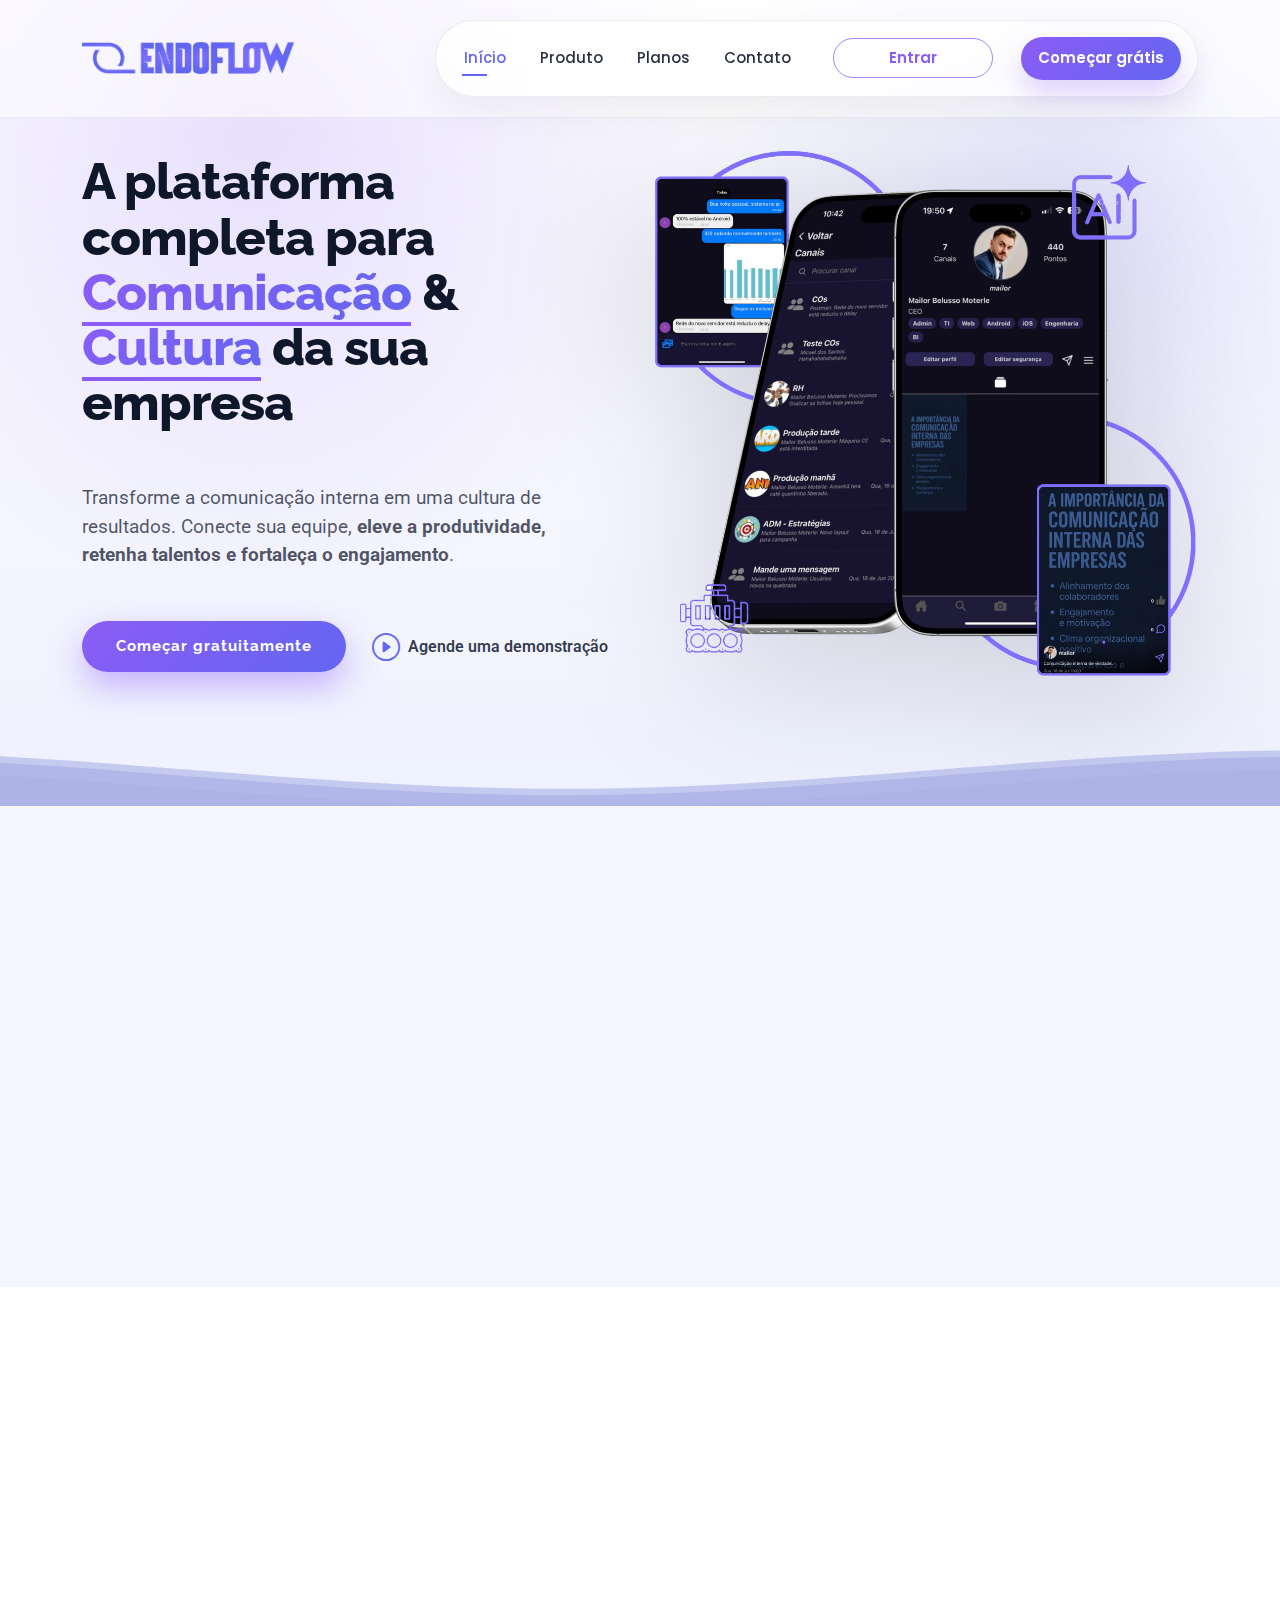
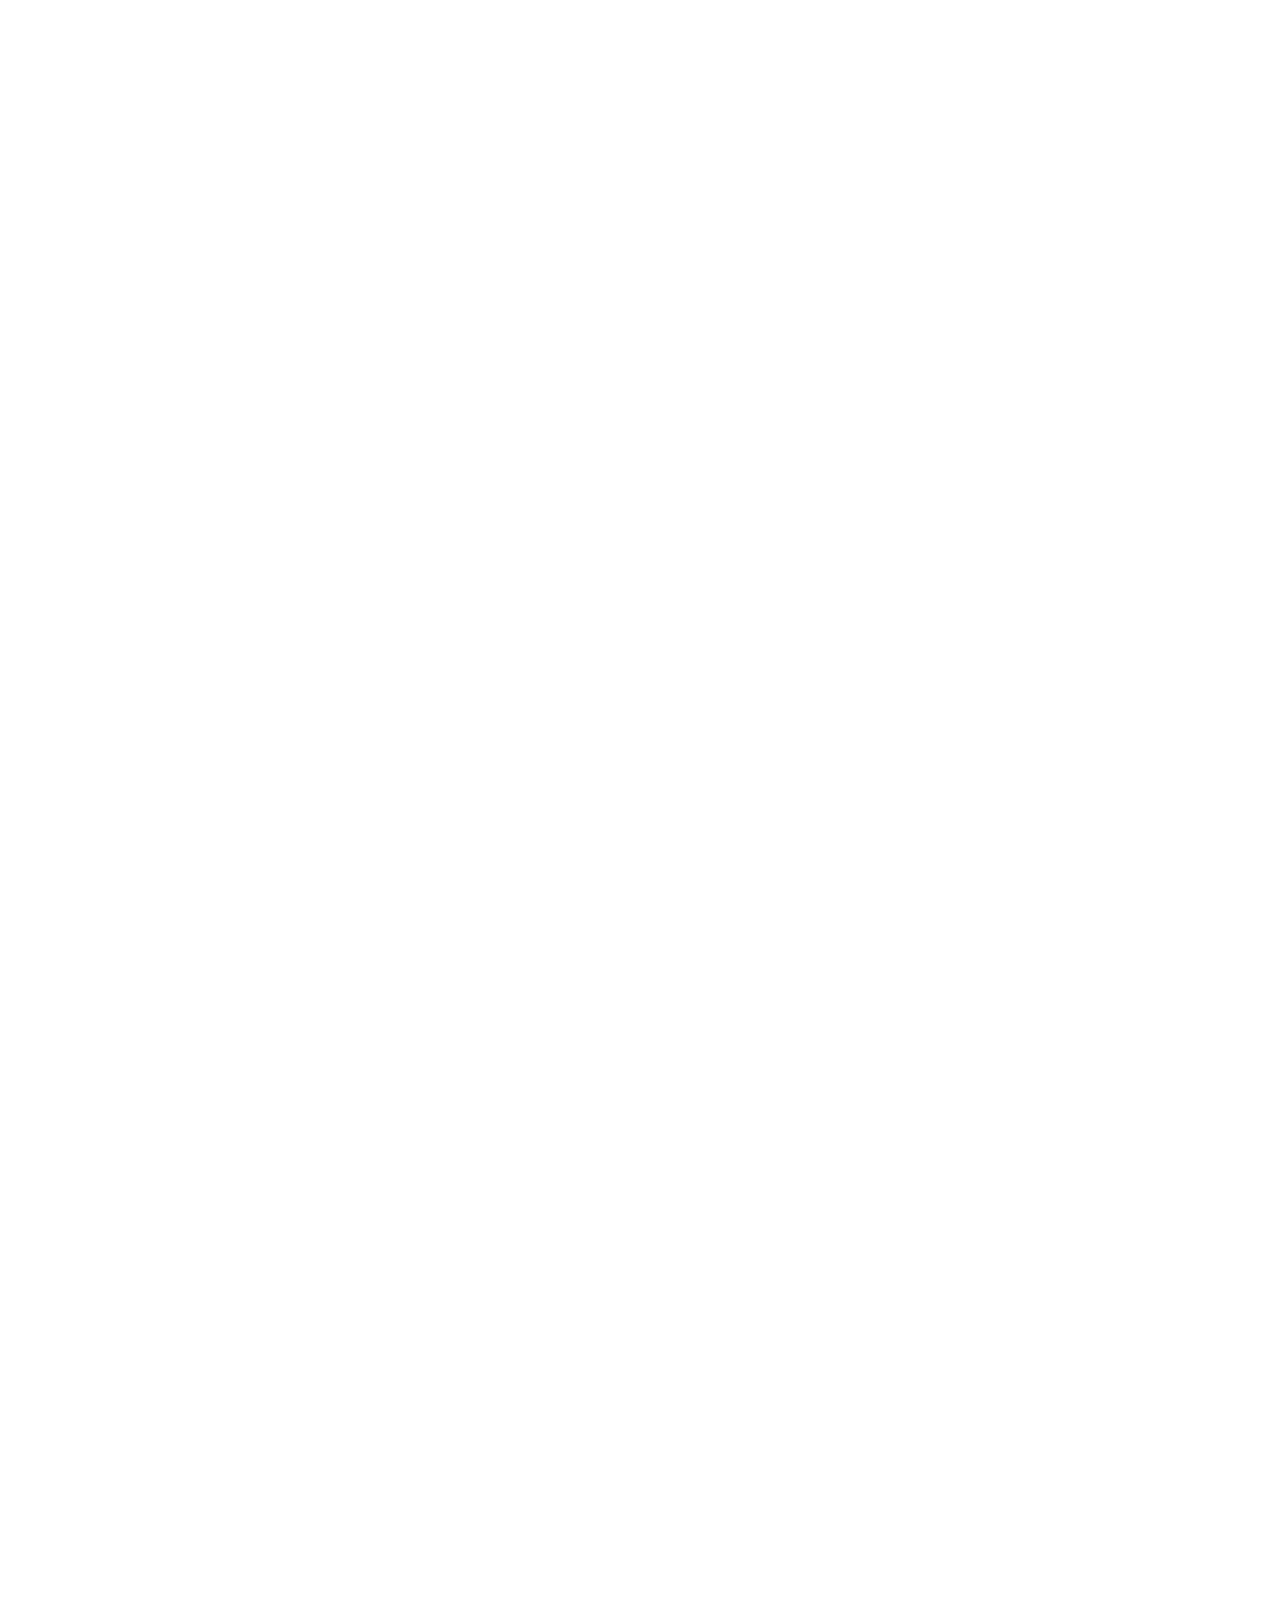
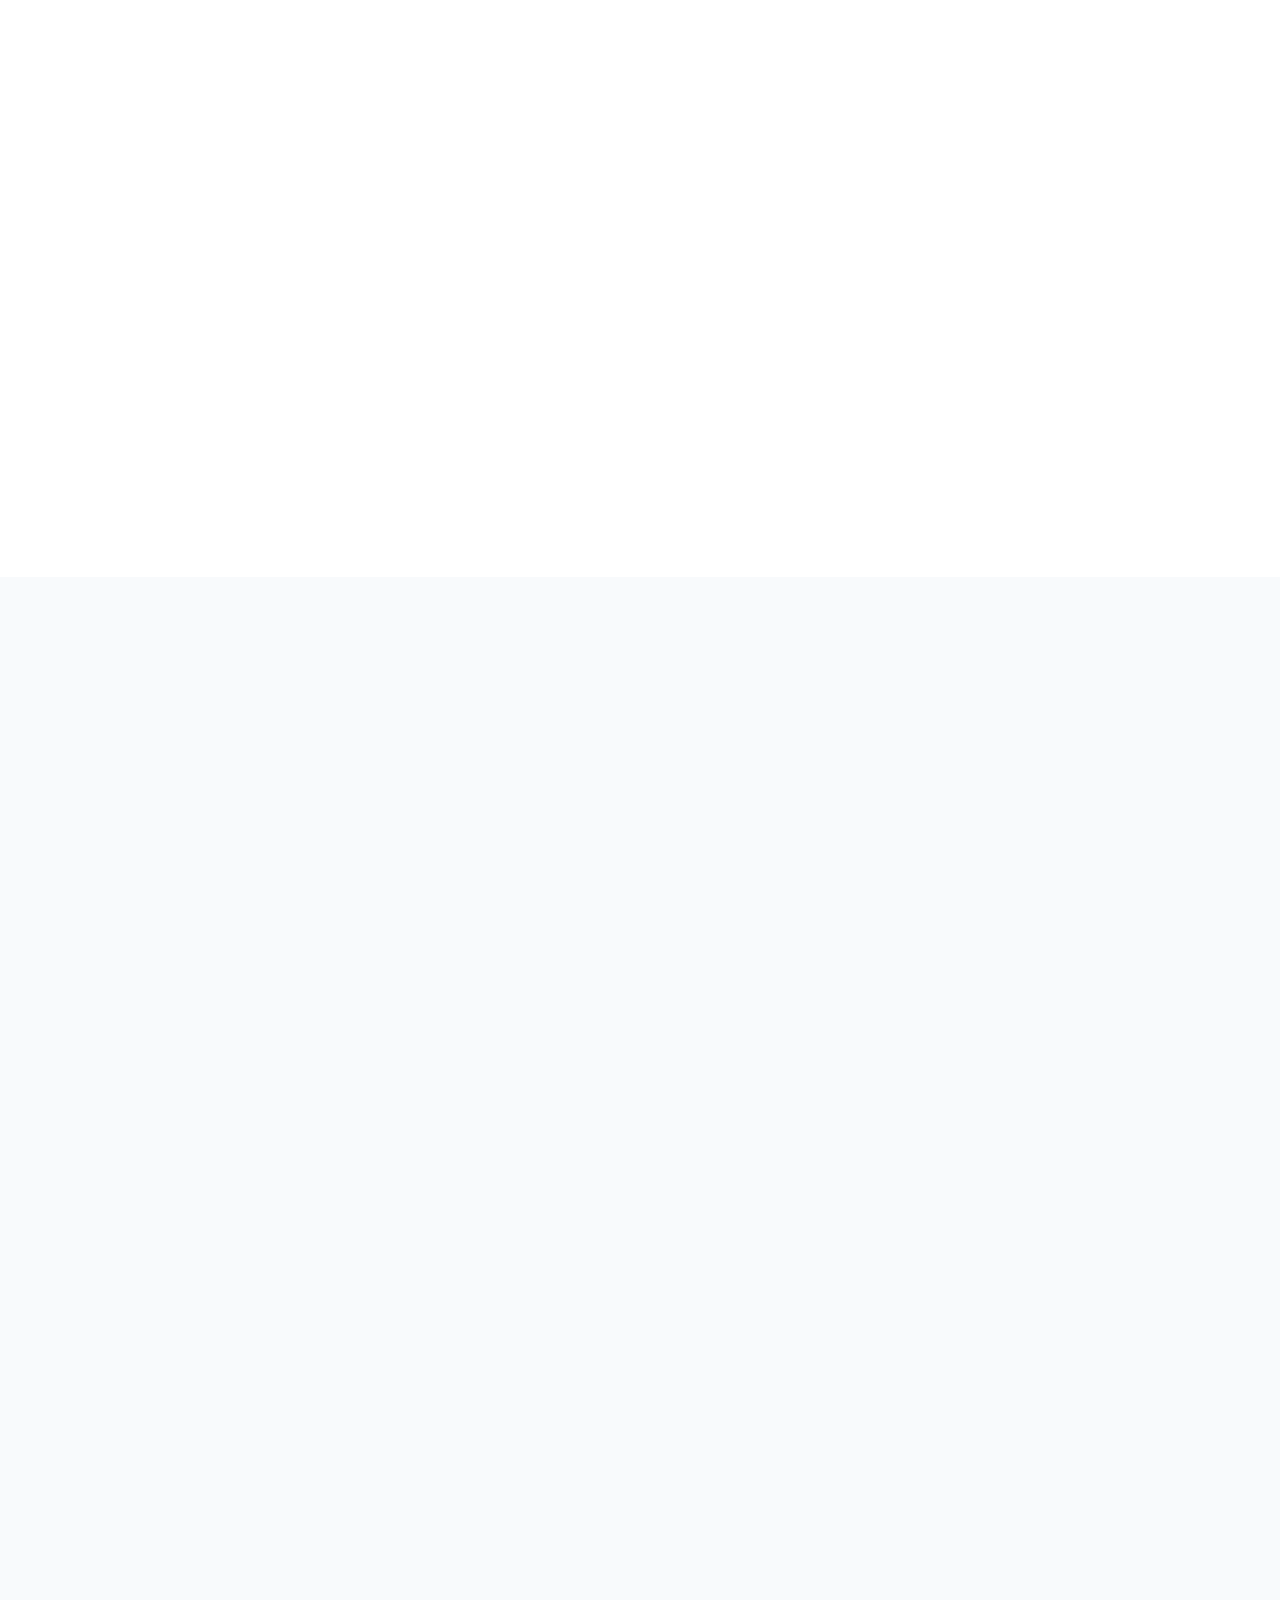
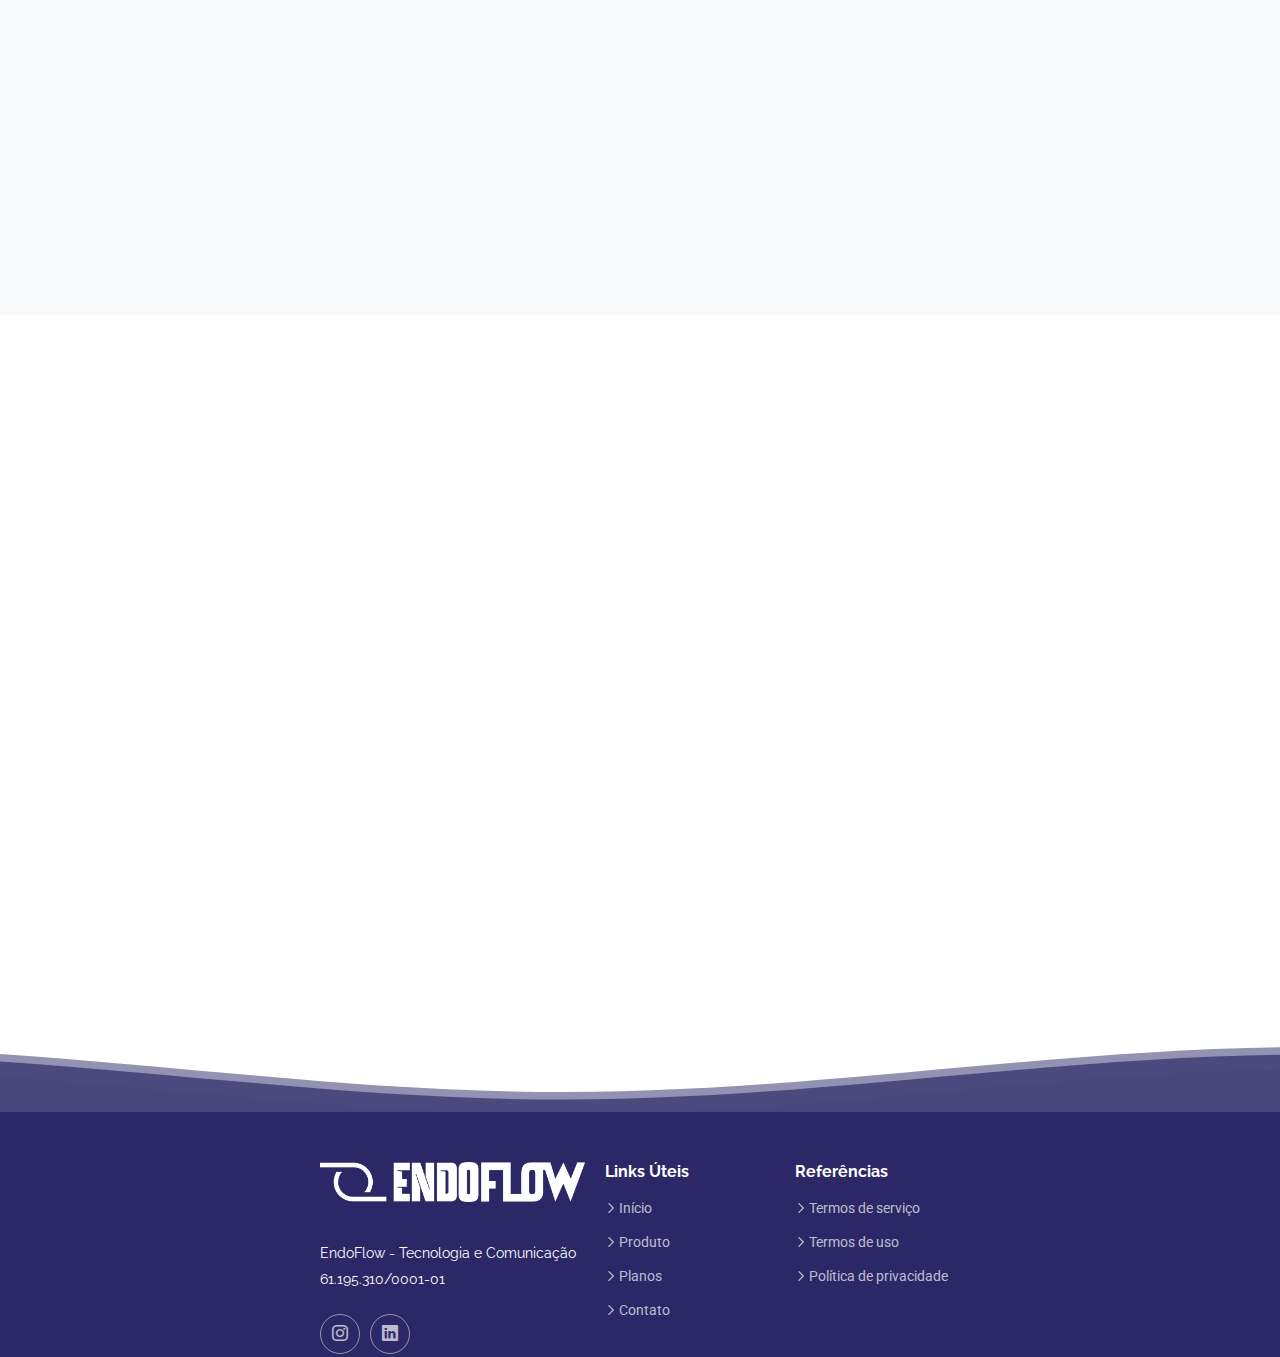
<file: index.html>
<!DOCTYPE html>
<html lang="pt-BR">

<head>
  <meta charset="utf-8">
  <meta content="width=device-width, initial-scale=1.0" name="viewport">
  <title>EndoFlow</title>
  <meta name="description"
    content="EndoFlow: plataforma moderna de comunicação interna, cultura e engajamento — com feed, chat e motor de engajamento para equipes operacionais e administrativas.">
  <meta name="keywords"
    content="comunicação interna, endomarketing, engajamento, cultura organizacional, NR-1, ESG, feed corporativo, chat corporativo, SaaS">

  <!-- Favicons -->
  <link href="assets/img/favicon.png" rel="icon">
  <link href="assets/img/apple-touch-icon.png" rel="apple-touch-icon">

  <!-- Antiforgery Blazor Token -->
  <meta name="csrf-token" content="@Antiforgery.GetAndStoreTokens(HttpContext).RequestToken">

  <!-- Fonts -->
  <link href="https://fonts.googleapis.com" rel="preconnect">
  <link href="https://fonts.gstatic.com" rel="preconnect" crossorigin>
  <link
    href="https://fonts.googleapis.com/css2?family=Roboto:ital,wght@0,100;0,300;0,400;0,500;0,700;0,900;1,100;1,300;1,400;1,500;1,700;1,900&family=Poppins:ital,wght@0,100;0,200;0,300;0,400;0,500;0,600;0,700;0,800;0,900;1,100;1,200;1,300;1,400;1,500;1,600;1,700;1,800;1,900&family=Raleway:ital,wght@0,100;0,200;0,300;0,400;0,500;0,600;0,700;0,800;0,900;1,100;1,200;1,300;1,400;1,500;1,600;1,700;1,800;1,900&display=swap"
    rel="stylesheet">

  <!-- Vendor CSS Files -->
  <link href="assets/vendor/bootstrap/css/bootstrap.min.css" rel="stylesheet">
  <link href="assets/vendor/bootstrap-icons/bootstrap-icons.css" rel="stylesheet">
  <link href="assets/vendor/aos/aos.css" rel="stylesheet">
  <link href="assets/vendor/glightbox/css/glightbox.min.css" rel="stylesheet">
  <link href="assets/vendor/swiper/swiper-bundle.min.css" rel="stylesheet">

  <!-- Main CSS File -->
  <link href="assets/css/main.css" rel="stylesheet">
</head>

<body class="index-page">

  <header id="header" class="header d-flex align-items-center fixed-top">
    <div class="container-fluid container-xl position-relative d-flex align-items-center justify-content-between">

      <a href="index.html" class="logo d-flex align-items-center">
        <img src="assets/img/Logo&EscritaRoxo5NoBackground.png" alt="">
      </a>

      <nav id="navmenu" class="navmenu">
        <ul>
          <li><a href="#hero" class="active">Início</a></li>
          <li><a href="#features">Produto</a></li>
          <li><a href="#pricing">Planos</a></li>
          <li><a href="#contact">Contato</a></li>

          <li class="nav-login">
            <a class="btn-nav-login" href="https://portal.endoflow.com.br/">Entrar</a>
          </li>

          <li class="nav-cta">
            <a class="btn-nav-cta" href="https://endoflow.com.br/register.html">Começar grátis</a>
          </li>
        </ul>
        <i class="mobile-nav-toggle d-xl-none bi bi-list"></i>
      </nav>

    </div>
  </header>

  <main class="main">

    <!-- Hero Section -->
    <section id="hero" class="hero section hero-light">
      <div class="container">
        <div class="row gy-4 justify-content-between">
          <div class="col-lg-6 order-lg-last hero-img" data-aos="zoom-out" data-aos-delay="100">
            <img src="assets/img/hero-img.png" class="img-fluid animated" alt="Prévia da plataforma EndoFlow">
          </div>

          <div class="col-lg-6  d-flex flex-column justify-content-center" data-aos="fade-in">

            <h1 class="hero-title">A plataforma completa para <span>Comunicação</span> & <span>Cultura</span> da sua
              empresa</h1>
            <br>
            <p class="hero-subtitle">Transforme a comunicação interna em uma cultura de resultados. Conecte sua equipe,
              <b>eleve a
                produtividade, retenha talentos e fortaleça o engajamento</b>.
            </p>
            <div class="hero-cta d-flex align-items-center gap-3">
              <a href="#pricing" class="btn-get-started">Começar gratuitamente</a>
              <a href="#contact" class="btn-watch-video d-flex align-items-center"><i
                  class="bi bi-play-circle"></i><span>Agende uma demonstração</span></a>
            </div>
          </div>

        </div>
      </div>

      <svg class="hero-waves" xmlns="http://www.w3.org/2000/svg" xmlns:xlink="http://www.w3.org/1999/xlink"
        viewBox="0 24 150 28 " preserveAspectRatio="none">
        <defs>
          <path id="wave-path" d="M-160 44c30 0 58-18 88-18s 58 18 88 18 58-18 88-18 58 18 88 18 v44h-352z"></path>
        </defs>
        <g class="wave1">
          <use xlink:href="#wave-path" x="50" y="3"></use>
        </g>
        <g class="wave2">
          <use xlink:href="#wave-path" x="50" y="0"></use>
        </g>
        <g class="wave3">
          <use xlink:href="#wave-path" x="50" y="9"></use>
        </g>
      </svg>

    </section>
    <!-- /Hero Section -->

    <!-- Features Section -->

    <!-- Stats Section -->
    <section id="stats" class="stats section light-background">

      <div class="container" data-aos="fade-up" data-aos-delay="100">

        <div class="text-center mb-4">
          <small class="stats-note">Aumente o resultado da sua empresa em até:</small>
        </div>

        <div class="row gy-4">

          <div class="col-lg-3 col-md-6 d-flex flex-column align-items-center stats-item-macro">
            <i class="bi bi-chat-dots"></i>
            <div class="stats-item">
              <h3 class="stat-value">
                <span class="stat-prefix">+</span>
                <span data-purecounter-start="0" data-purecounter-end="2" data-purecounter-duration="1"
                  class="purecounter"></span>
                <span class="stat-suffix">x</span>
              </h3>
              <p>Comunicação assertiva</p>
            </div>
          </div>

          <div class="col-lg-3 col-md-6 d-flex flex-column align-items-center stats-item-macro">
            <i class="bi bi-graph-up-arrow"></i>
            <div class="stats-item">
              <h3 class="stat-value">
                <span class="stat-prefix">+</span>
                <span data-purecounter-start="0" data-purecounter-end="30" data-purecounter-duration="1"
                  class="purecounter"></span>
                <span class="stat-suffix">%</span>
              </h3>
              <p>Aumento de Engajamento</p>
            </div>
          </div>


          <div class="col-lg-3 col-md-6 d-flex flex-column align-items-center stats-item-macro">
            <i class="bi bi-person-dash"></i>
            <div class="stats-item">
              <h3 class="stat-value">
                <span class="stat-prefix">-</span>
                <span data-purecounter-start="0" data-purecounter-end="10" data-purecounter-duration="1"
                  class="purecounter"></span>
                <span class="stat-suffix">%</span>
              </h3>
              <p>Menos Turnover</p>
            </div>
          </div>

          <div class="col-lg-3 col-md-6 d-flex flex-column align-items-center stats-item-macro">
            <i class="bi bi-bar-chart-line"></i>
            <div class="stats-item">
              <h3 class="stat-value">
                <span class="stat-prefix">+</span>
                <span data-purecounter-start="0" data-purecounter-end="15" data-purecounter-duration="1"
                  class="purecounter"></span>
                <span class="stat-suffix">%</span>
              </h3>
              <p>Aumento de Produtividade</p>
            </div>
          </div>

        </div>

        <div class="text-center mt-4">
          <small class="stats-note">Indicadores médios após 90 dias* (varia por operação)</small>
        </div>

      </div>

    </section>
    <!-- /Stats Section -->

    <!-- Details Section -->
    <section id="features" class="details section">

      <!-- Section Title -->
      <div class="container section-title" data-aos="fade-up">
        <h2>DETALHES</h2>
        <div><span>PRODUTO</span> <span class="description-title"></span></div>
      </div><!-- End Section Title -->

      <div class="container">

        <div class="row gy-4 align-items-center features-item">
          <div class="col-md-5 d-flex align-items-center" data-aos="zoom-out" data-aos-delay="100">
            <img src="assets/img/Feed.png" class="img-fluid" alt="">
          </div>
          <div class="col-md-7" data-aos="fade-up" data-aos-delay="100">
            <h3>O feed que coloca todo mundo na mesma página.</h3>
            <p class="fst-italic">
              Publicações internas com alcance real no operacional — com segmentação, interação e métricas para saber o
              que foi visto, entendido e aplicado.
            </p>
            <ul>
              <li><i class="bi bi-check"></i><span>Comunicação por setor, unidade, turno e tags</span></li>
              <li><i class="bi bi-check"></i> <span>Curtidas, comentários e confirmações de leitura</span>
              </li>
              <li><i class="bi bi-check"></i> <span>Métricas de alcance e engajamento em tempo real</span></li>
            </ul>
          </div>
        </div><!-- Features Item -->

        <div class="row gy-4 align-items-center features-item">
          <div class="col-md-5 order-1 order-md-2 d-flex align-items-center" data-aos="zoom-out" data-aos-delay="200">
            <img src="assets/img/Canais.png" class="img-fluid" alt="">
          </div>
          <div class="col-md-7 order-2 order-md-1" data-aos="fade-up" data-aos-delay="200">
            <h3>Comunicação segmentada</h3>
            <p class="fst-italic">
              Crie canais e centralize conversas com foco, do operacional ao administrativo, tudo no mesmo lugar.
            </p>
            <ul>
              <li><i class="bi bi-check"></i><span>Canais públicos e privados</span></li>
              <li><i class="bi bi-check"></i> <span>Conversas por tema, sem dispersão</span>
              </li>
              <li><i class="bi bi-check"></i> <span>Colaboração fluida entre áreas</span></li>
            </ul>
          </div>
        </div><!-- Features Item -->

        <div class="row gy-4 align-items-center features-item">
          <div class="col-md-5 d-flex align-items-center" data-aos="zoom-out">
            <img src="assets/img/Recompensa.png" class="img-fluid" alt="">
          </div>
          <div class="col-md-7" data-aos="fade-up">
            <h3>Gamificação que move comportamento.</h3>
            <p>Pontos, níveis e recompensas para transformar comunicação em ação, com regras e métricas.</p>
            <ul>
              <li><i class="bi bi-check"></i> <span>Pontos por ações (ler, comentar, concluir)</span></li>
              <li><i class="bi bi-check"></i><span>Rankings e reconhecimento por equipes</span>
              </li>
              <li><i class="bi bi-check"></i> <span>Recompensas e catálogo de benefícios</span>.
              </li>
            </ul>
          </div>
        </div><!-- Features Item -->

        <div class="row gy-4 align-items-center features-item">
          <div class="col-md-7 order-1 order-md-2 d-flex align-items-center" data-aos="zoom-out">
            <img src="assets/img/Portal.png" class="img-fluid" alt="">
          </div>
          <div class="col-md-5 order-2 order-md-1" data-aos="fade-up">
            <h3>Motor de Engajamento.</h3>
            <p class="fst-italic">
              Inteligência que transforma comunicação em rotina — com governança, segmentação e métricas.
            </p>
            <ul>
              <li><i class="bi bi-check"></i> <span>Traduz a missão e prioridades da empresa em campanhas</span></li>
              <li><i class="bi bi-check"></i> <span>Calendário de ações e cadência automática</span></li>
              <li><i class="bi bi-check"></i> <span>Métricas de engajamento por área e unidade</span></li>
            </ul>
          </div>
        </div><!-- Features Item -->

      </div>

    </section><!-- /Details Section -->

    <!-- Testimonials Section -->
    <!-- <section id="testimonials" class="testimonials-saas-light section">

      <div class="container" data-aos="fade-up" data-aos-delay="100">

        <div class="saas-heading">
          <span class="saas-kicker">Depoimentos</span>
          <h2>Quem já usa <span>Solução</span></h2>
          <p>Feedback direto de operação, RH e SST.</p>
        </div>

        <div class="saas-testimonials-grid">

          <article class="saas-t-card">
            <header class="saas-t-top">
              <div class="saas-t-id">
                <img class="saas-avatar" src="assets/img/testimonials/t1.png" alt="Depoente">
                <img class="saas-avatar" src="assets/img/testimonials/te1.jpg" alt="Depoente">
                <div class="saas-t-meta">
                  <strong><u>Renata Scussiatto</u></strong>
                  <strong>Diretora Administrativa | PerfilGraf</strong>
                  <span>Indústria (RS)</span>
                </div>
              </div>

              <div class="saas-stars" aria-label="5 estrelas">
                <i class="bi bi-star-fill"></i><i class="bi bi-star-fill"></i><i class="bi bi-star-fill"></i><i
                  class="bi bi-star-fill"></i><i class="bi bi-star-fill"></i>
              </div>
            </header>

            <p class="saas-quote">
              “As mensagens chegam com clareza e no timing certo. Diminuiu ruído e retrabalho.”
            </p>

            <footer class="saas-t-footer">
              <span class="saas-tag"><i class="bi bi-lightning-charge"></i> Execução mais rápida</span>
              <span class="saas-verified"><i class="bi bi-patch-check-fill"></i> Verificado</span>
            </footer>
          </article>

          <article class="saas-t-card">
            <header class="saas-t-top">
              <div class="saas-t-id">
                <img class="saas-avatar" src="assets/img/testimonials/t2.jpg" alt="Depoente">
                <img class="saas-avatar" src="assets/img/testimonials/te2.jpg" alt="Depoente">

                <div class="saas-t-meta">
                  <strong><u>Braian Borba</u></strong>
                  <strong>Sócio | MagnaData System</strong>
                  <span>Varejo (Multiunidades)</span>
                </div>
              </div>

              <div class="saas-stars" aria-label="5 estrelas">
                <i class="bi bi-star-fill"></i><i class="bi bi-star-fill"></i><i class="bi bi-star-fill"></i><i
                  class="bi bi-star-fill"></i><i class="bi bi-star-fill"></i>
              </div>
            </header>

            <p class="saas-quote">
              “Campanhas internas ganharam ritmo e adesão. A comunicação virou rotina.”
            </p>

            <footer class="saas-t-footer">
              <span class="saas-tag"><i class="bi bi-people"></i> Mais engajamento</span>
              <span class="saas-verified"><i class="bi bi-patch-check-fill"></i> Verificado</span>
            </footer>
          </article>

          <article class="saas-t-card">
            <header class="saas-t-top">
              <div class="saas-t-id">
                <img class="saas-avatar" src="assets/img/testimonials/testimonials-3.jpg" alt="Depoente">
                <img class="saas-avatar" src="assets/img/testimonials/testimonials-3.jpg" alt="Depoente">
                <div class="saas-t-meta">
                  <strong><u>Dono de Alguma coisa</u></strong>
                  <strong>????????</strong>
                  <span>Logística</span>
                </div>
              </div>

              <div class="saas-stars" aria-label="5 estrelas">
                <i class="bi bi-star-fill"></i><i class="bi bi-star-fill"></i><i class="bi bi-star-fill"></i><i
                  class="bi bi-star-fill"></i><i class="bi bi-star-fill"></i>
              </div>
            </header>

            <p class="saas-quote">
              “Alertas e orientações ficaram consistentes, com rastreabilidade e resposta.”
            </p>

            <footer class="saas-t-footer">
              <span class="saas-tag"><i class="bi bi-shield-check"></i> Rotina contínua</span>
              <span class="saas-verified"><i class="bi bi-patch-check-fill"></i> Verificado</span>
            </footer>
          </article>

        </div>

      </div>
    </section> -->

    <section id="pricing" class="pricing-v2 section">
      <div class="container" data-aos="fade-up">

        <div class="section-header text-center">
          <h2>Escolha seu plano</h2>
          <p>Valores e condições sob consulta — receba a tabela completa no seu e-mail.</p>
        </div>

        <div class="pricing-grid">

          <!-- Launch -->
          <div class="pricing-card">

            <div class="pricing-price quote">Essencial</div>
            <div class="pricing-description">Até 150 usuários • 300 GB</div>
            <p class="pricing-summary">Ideal para empresas iniciando a estruturação da comunicação interna.</p>

            <ul class="pricing-features">
              <li>App + Portal + TV corporativa</li>
              <li>Módulos de postagens, canais e campanhas</li>
              <li>IA opcional para posts culturais básicos e quizzes simples</li>
            </ul>

            <a href="https://endoflow.com.br/register.html" class="btn-primary">Começar</a>
          </div>

          <!-- Growth (Featured) -->
          <div class="pricing-card featured">
            <div class="pricing-badge">Mais vendido</div>

            <div class="pricing-price quote">Profissional</div>
            <div class="pricing-description">Até 500 usuários • 1 TB</div>
            <p class="pricing-summary">Equilíbrio ideal para empresas industriais e de serviços em expansão.</p>

            <ul class="pricing-features">
              <li>Todos os recursos do Basic</li>
              <li>Motor de cultura com IA rodando diariamente</li>
              <li>Campanhas culturais, quizzes e calendário estratégico</li>
            </ul>

            <a href="https://endoflow.com.br/register.html" class="btn-primary">Começar</a>
          </div>

          <!-- Scale -->
          <div class="pricing-card">

            <div class="pricing-price quote">Avançado</div>
            <div class="pricing-description">Até 1.000 usuários • 2,5 TB</div>
            <p class="pricing-summary">Para grupos com múltiplas unidades, turnos e alta dispersão geográfica.</p>

            <ul class="pricing-features">
              <li>Todos os recursos do Pro</li>
              <li>Segmentações avançadas de público e tags</li>
              <li>Mais espaço de mídia (vídeos, carrosséis, TV em múltiplas plantas)</li>
            </ul>

            <a href="https://endoflow.com.br/register.html" class="btn-primary">Começar</a>
          </div>

          <!-- Vision -->
          <div class="pricing-card">

            <div class="pricing-price quote">Estratégico</div>
            <div class="pricing-description">Até 2.500 usuários • 6 TB</div>
            <p class="pricing-summary">Para grupos empresariais, holdings e operações de grande porte.</p>

            <ul class="pricing-features">
              <li>Todos os recursos do Gold</li>
              <li>SLAs dedicados e integrações sob medida</li>
              <li>Governança centralizada com múltiplas empresas/unidades</li>
            </ul>

            <a href="https://endoflow.com.br/register.html" class="btn-primary">Começar</a>
          </div>

        </div>
      </div>
    </section>


    <!-- Contact Section -->
    <section id="contact" class="contact contact-v2 section">

      <div class="container" data-aos="fade-up">

        <div class="section-header text-center">
          <h2>Entre em contato</h2>

          <p>
            Fale com a <strong class="brand-highlight">EndoFlow</strong>.
            Vamos responder o mais rápido possível.
          </p>

        </div>

        <div class="row gy-5 align-items-start">

          <!-- Infos -->
          <div class="col-lg-4">

            <a href="tel:+5554994580152" class="contact-card d-flex align-items-center">
              <div class="icon">
                <i class="bi bi-telephone"></i>
              </div>
              <div>
                <h4>Telefone</h4>
                <span>+55 54 99458-0152</span>
              </div>
            </a>

            <a href="https://wa.me/5554994580152" target="_blank" class="contact-card d-flex align-items-center">
              <div class="icon">
                <i class="bi bi-whatsapp"></i>
              </div>
              <div>
                <h4>WhatsApp</h4>
                <span>Chamar no WhatsApp</span>
              </div>
            </a>

            <a href="mailto:contato@endoflow.com.br" class="contact-card d-flex align-items-center">
              <div class="icon">
                <i class="bi bi-envelope"></i>
              </div>
              <div>
                <h4>Email</h4>
                <span>contato@endoflow.com.br</span>
              </div>
            </a>

          </div>

          <!-- Formulário -->
          <div class="col-lg-8">

            <form id="contactForm" class="contact-form-v2" novalidate>

              <div class="row gy-4">

                <div class="col-md-6">
                  <input type="text" id="name" name="name" class="form-control" placeholder="Seu nome" required>
                </div>

                <div class="col-md-6">
                  <input type="email" id="email" name="email" class="form-control" placeholder="Seu email" required>
                </div>

                <div class="col-md-12">
                  <input type="text" id="subject" name="subject" class="form-control" placeholder="Assunto" required>
                </div>

                <div class="col-md-12">
                  <textarea name="message" id="message" rows="6" class="form-control" placeholder="Mensagem"
                    required></textarea>
                </div>

                <div class="col-md-12 text-center">
                  <div class="loading" style="display: none;">Enviando...</div>
                  <div class="sent-message" style="display: none; color: #28a745;">Sua mensagem foi enviada com sucesso!
                  </div>
                  <div class="error-message" style="display: none; color: #dc3545;">Erro ao enviar. Tente novamente.
                  </div>

                  <button id="submitBtn" type="submit" class="btn-primary">Enviar mensagem</button>

                </div>

              </div>
            </form>

          </div>

        </div>
      </div>

    </section>

  </main>

  <footer id="footer" class="footer dark-background">

    <svg class="footer-waves" xmlns="http://www.w3.org/2000/svg" xmlns:xlink="http://www.w3.org/1999/xlink"
      viewBox="0 24 150 28" preserveAspectRatio="none" aria-hidden="true">
      <defs>
        <path id="footer-wave-path" d="M-160 44c30 0 58-18 88-18s 58 18 88 18 58-18 88-18 58 18 88 18 v44h-352z"></path>
      </defs>
      <g class="fwave1">
        <use xlink:href="#footer-wave-path" x="50" y="3"></use>
      </g>
      <g class="fwave2">
        <use xlink:href="#footer-wave-path" x="50" y="0"></use>
      </g>
      <g class="fwave3">
        <use xlink:href="#footer-wave-path" x="50" y="9"></use>
      </g>
    </svg>

    <div class="footer-top">
      <div class="container">
        <div class="row gy-4 justify-content-center text-center text-lg-start">
          <div class="col-lg-3 col-md-6 footer-about">
            <a href="index.html" class="logo d-flex align-items-center">
              <img src="assets/img/Logo&EscritaBrancaNoBackground.png" alt="">
            </a>
            <div class="footer-contact pt-3">
              <p>EndoFlow - Tecnologia e Comunicação</p>
              <p>61.195.310/0001-01</p>
            </div>
            <div class="social-links d-flex mt-4">
              <a href="https://www.instagram.com/endoflowbr" target="_blank"><i class="bi bi-instagram"></i></a>
              <a href="https://www.linkedin.com/company/endoflow-br/" target="_blank"><i class="bi bi-linkedin"></i></a>
            </div>
          </div>

          <div class="col-lg-2 col-md-3 footer-links">
            <h4>Links Úteis</h4>
            <ul>
              <li><i class="bi bi-chevron-right"></i> <a href="#"> Início</a></li>
              <li><i class="bi bi-chevron-right"></i> <a href="#features"> Produto</a></li>
              <li><i class="bi bi-chevron-right"></i> <a href="#services"> Planos</a></li>
              <li><i class="bi bi-chevron-right"></i> <a href="#contact"> Contato</a></li>
            </ul>
          </div>

          <div class="col-lg-2 col-md-3 footer-links">
            <h4>Referências</h4>
            <ul>
              <li><i class="bi bi-chevron-right"></i> <a href="https://portal.endoflow.com.br/terms-of-service"> Termos
                  de serviço</a></li>
              <li><i class="bi bi-chevron-right"></i> <a href="https://portal.endoflow.com.br/terms-of-use"> Termos de
                  uso</a></li>
              <li><i class="bi bi-chevron-right"></i> <a href="https://portal.endoflow.com.br/privacy-policy"> Política
                  de privacidade</a></li>
            </ul>
          </div>

        </div>
      </div>
    </div>

  </footer>

  <!-- Scroll Top -->
  <a href="#" id="scroll-top" class="scroll-top d-flex align-items-center justify-content-center"><i
      class="bi bi-arrow-up-short"></i></a>

  <!-- Preloader -->
  <div id="preloader"></div>

  <!-- Vendor JS Files -->
  <script src="assets/vendor/bootstrap/js/bootstrap.bundle.min.js"></script>
  <script src="assets/vendor/aos/aos.js"></script>
  <script src="assets/vendor/glightbox/js/glightbox.min.js"></script>
  <script src="assets/vendor/purecounter/purecounter_vanilla.js"></script>
  <script src="assets/vendor/swiper/swiper-bundle.min.js"></script>

  <!-- Main JS File -->
  <script src="assets/js/main.js"></script>

</body>

</html>

<script>
  document.addEventListener("DOMContentLoaded", () => {
    const form = document.getElementById("contactForm");
    const btn = document.getElementById("submitBtn");
    const loading = document.querySelector(".loading");
    const okMsg = document.querySelector(".sent-message");
    const errMsg = document.querySelector(".error-message");

    form.addEventListener("submit", async (e) => {
      e.preventDefault();

      // validação nativa do browser
      if (!form.checkValidity()) {
        form.reportValidity();
        return;
      }

      // reset UI
      okMsg.style.display = "none";
      errMsg.style.display = "none";
      loading.style.display = "block";
      btn.disabled = true;

      const payload = {
        name: document.getElementById("name").value.trim(),
        email: document.getElementById("email").value.trim(),
        subject: document.getElementById("subject").value.trim(),
        message: document.getElementById("message").value.trim(),
      };

      try {
        const response = await fetch("https://portal.endoflow.com.br/api/Contact", {
          method: "POST",
          headers: { "Content-Type": "application/json" },
          body: JSON.stringify(payload),
        });

        // tenta ler JSON; se não tiver, cai no texto
        let data = null;
        const ct = response.headers.get("content-type") || "";
        if (ct.includes("application/json")) data = await response.json();
        else data = { message: await response.text() };

        if (response.ok) {
          okMsg.textContent = data.message || "E-mail enviado com sucesso!";
          okMsg.style.display = "block";
          form.reset();
        } else {
          errMsg.textContent = data.error || data.message || "Falha ao enviar o e-mail.";
          errMsg.style.display = "block";
        }
      } catch (err) {
        console.error(err);
        errMsg.textContent = "Erro inesperado. Tente novamente!";
        errMsg.style.display = "block";
      } finally {
        loading.style.display = "none";
        btn.disabled = false;
      }
    });
  });
</script>
</file>
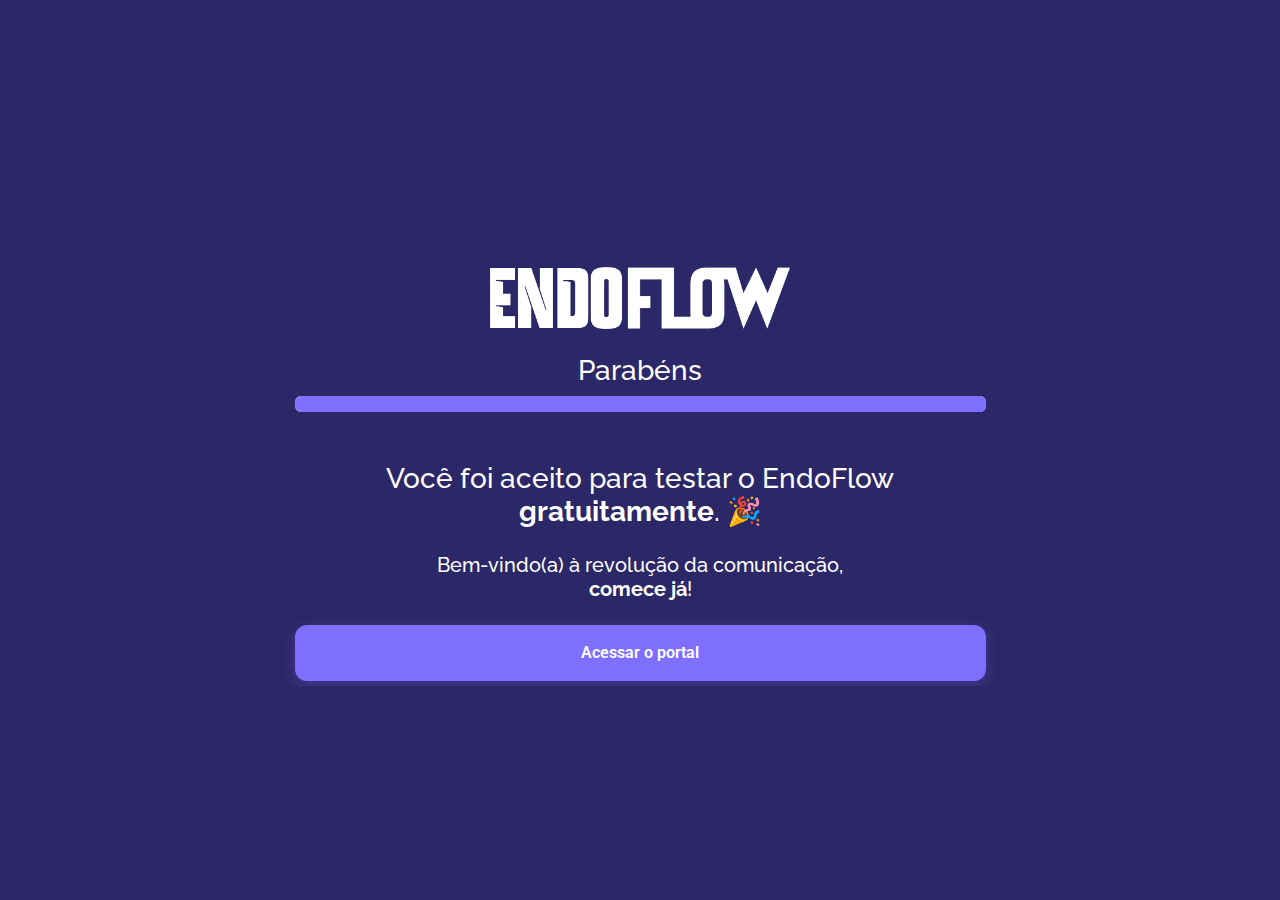
<file: accepted.html>
<!DOCTYPE html>
<html lang="pt">

<head>
  <meta charset="utf-8">
  <meta content="width=device-width, initial-scale=1.0" name="viewport">
  <title>Parabéns</title>
  <meta name="description" content="">
  <meta name="keywords" content="">
  <meta name="theme-color" content="#0b071a" />

  <!-- Antiforgery Blazor Token -->
  <meta name="csrf-token" content="@Antiforgery.GetAndStoreTokens(HttpContext).RequestToken">

  <!-- Favicons -->
  <link href="assets/img/favicon.png" rel="icon">
  <link href="assets/img/apple-touch-icon.png" rel="apple-touch-icon">

  <!-- Fonts -->
  <link href="https://fonts.googleapis.com" rel="preconnect">
  <link href="https://fonts.gstatic.com" rel="preconnect" crossorigin>
  <link href="https://fonts.googleapis.com/css2?family=Roboto:ital,wght@0,100;0,300;0,400;0,500;0,700;0,900;1,100;1,300;1,400;1,500;1,700;1,900&family=Poppins:ital,wght@0,100;0,200;0,300;0,400;0,500;0,600;0,700;0,800;0,900;1,100;1,200;1,300;1,400;1,500;1,600;1,700;1,800;1,900&family=Raleway:ital,wght@0,100;0,200;0,300;0,400;0,500;0,600;0,700;0,800;0,900;1,100;1,200;1,300;1,400;1,500;1,600;1,700;1,800;1,900&display=swap" rel="stylesheet">

  <!-- Vendor CSS Files -->
  <link href="assets/vendor/bootstrap/css/bootstrap.min.css" rel="stylesheet">
  <link href="assets/vendor/bootstrap-icons/bootstrap-icons.css" rel="stylesheet">
  <link href="assets/vendor/aos/aos.css" rel="stylesheet">
  <link href="assets/vendor/swiper/swiper-bundle.min.css" rel="stylesheet">
  <link href="assets/vendor/glightbox/css/glightbox.min.css" rel="stylesheet">

  <!-- Main CSS File -->
  <link href="assets/css/main.css" rel="stylesheet">

  <style>
    body, html {
      height: 100%;
      /* margin: 0; */
      display: flex;
      flex-direction: column;
    }

    .main {
      flex-grow: 1; /* This ensures the main section takes up remaining space */
      display: flex;
      flex-direction: column;
      justify-content: center;
      align-items: center;
    }
  </style>
</head>

<!-- Google tag (gtag.js) -->
<script async src="https://www.googletagmanager.com/gtag/js?id=G-6M64TSL6VJ"></script>
<script>
  window.dataLayer = window.dataLayer || [];
  function gtag(){dataLayer.push(arguments);}
  gtag('js', new Date());

  gtag('config', 'G-6M64TSL6VJ');
</script>

<body class="index-page dark-background">

  <main class="main">
    
    <!-- Success Section -->
    <section id="register" class="register section dark-background" style="padding: 5px; width: 100%; max-width: 725px;">
      
			<a class="logo d-flex justify-content-center mt-5 align-items-center" data-aos="fade-up" data-aos-delay="100">
        <img class="d-block" style="width: 300px; margin-bottom: 25px;" src="assets/img/logo.png" alt="">
			</a>

			<div class="container flex-column justify-content-center align-items-center">

				<h3 class="text-center" data-aos="fade-up" data-aos-delay="200">Parabéns</h3>
				
				<div class="progress" style="margin-bottom: 50px;" data-aos="fade-up" data-aos-delay="300">
					<div id="progress-bar" class="progress-bar" style="width: 100%; background-color: #7e6fff;"></div>
				</div>

				<h3 class="text-center mb-4" data-aos="fade-up" data-aos-delay="400">Você foi aceito para testar o EndoFlow <strong>gratuitamente</strong>. 🎉</h3>
        <h5 class="text-center mb-4" data-aos="fade-up" data-aos-delay="500">Bem-vindo(a) à revolução da comunicação, <br><strong>comece já</strong>!</h5>

				<div id="login" class="step php-email-form" data-aos="fade-up" data-aos-delay="600">  
					<button id="loginbutton" class="btn btn-primary w-100" style="background-color: #7e6fff;" onclick="access()" data-aos="fade-up" data-aos-delay="400">Acessar o portal</button>
				</div>
			
			</div>

    </section>
    <!-- /Success Section -->

  </main>

  <!-- Scroll Top -->
  <a href="#" id="scroll-top" class="scroll-top d-flex align-items-center justify-content-center"><i class="bi bi-arrow-up-short"></i></a>

  <!-- Preloader -->
  <div id="preloader"></div>

  <!-- Vendor JS Files -->
  <script src="assets/vendor/bootstrap/js/bootstrap.bundle.min.js"></script>
  <script src="assets/vendor/php-email-form/validate.js"></script>
  <script src="assets/vendor/aos/aos.js"></script>
  <script src="assets/vendor/swiper/swiper-bundle.min.js"></script>
  <script src="assets/vendor/glightbox/js/glightbox.min.js"></script>
  <script src="assets/vendor/imagesloaded/imagesloaded.pkgd.min.js"></script>
  <script src="assets/vendor/isotope-layout/isotope.pkgd.min.js"></script>
  <script src="assets/vendor/purecounter/purecounter_vanilla.js"></script>

  <!-- Main JS File -->
  <script src="assets/js/main.js"></script>

  <script>
		async function access() {
			window.location.href = "https://portal.endoflow.com.br/";
		}
	
		document.getElementById('login').addEventListener('keydown', function(event) {
			if (event.key === 'Enter') {
				event.preventDefault();
				access();
			}
		});
	</script>

</body>

</html>
</file>
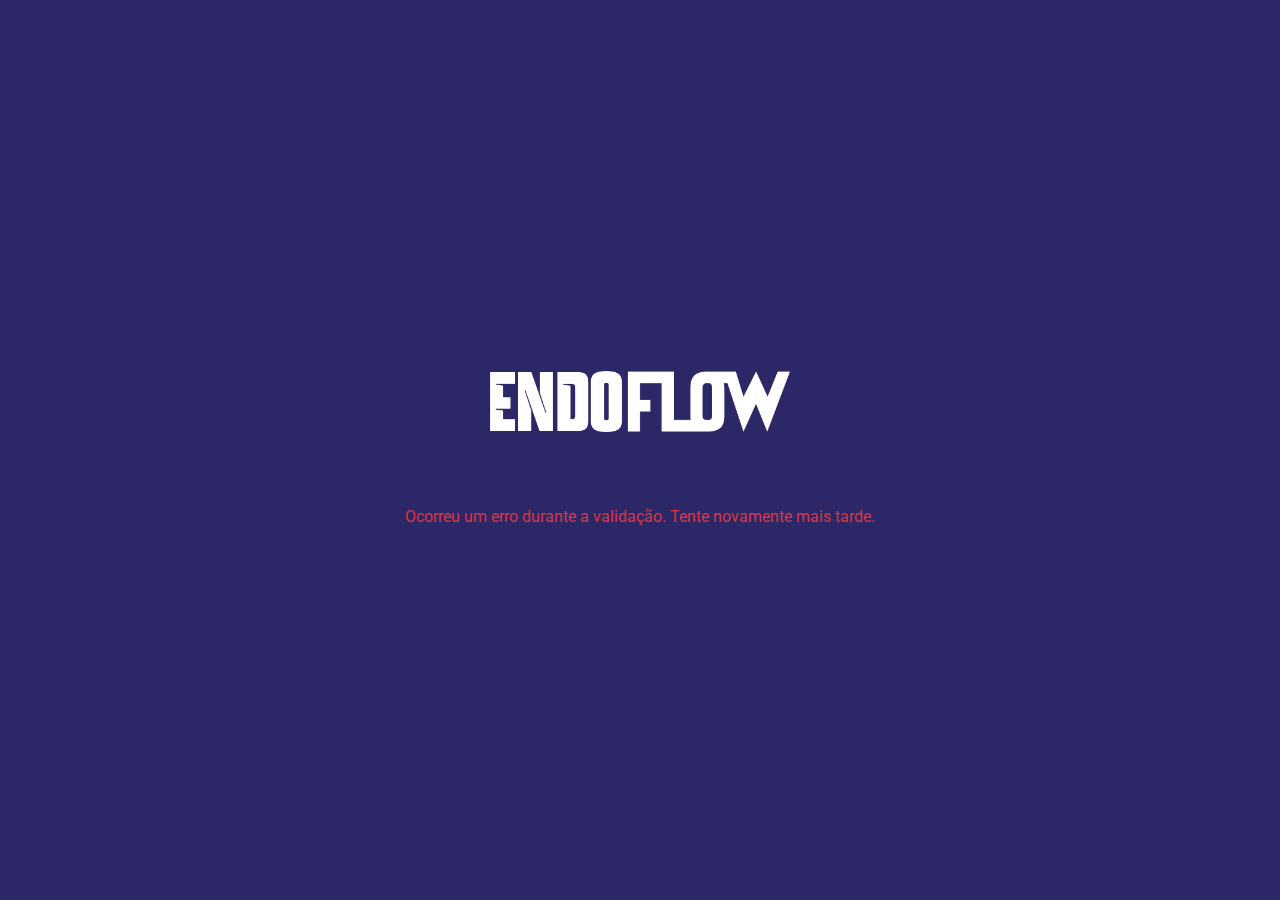
<file: being-validated.html>
<!DOCTYPE html>
<html lang="pt">

<head>
  <meta charset="utf-8">
  <meta content="width=device-width, initial-scale=1.0" name="viewport">
  <title>Validação</title>
  <meta name="description" content="">
  <meta name="keywords" content="">
  <meta name="theme-color" content="#0b071a" />

  <!-- Antiforgery Blazor Token -->
  <meta name="csrf-token" content="@Antiforgery.GetAndStoreTokens(HttpContext).RequestToken">

  <!-- Favicons -->
  <link href="assets/img/favicon.png" rel="icon">
  <link href="assets/img/apple-touch-icon.png" rel="apple-touch-icon">

  <!-- Fonts -->
  <link href="https://fonts.googleapis.com" rel="preconnect">
  <link href="https://fonts.gstatic.com" rel="preconnect" crossorigin>
  <link href="https://fonts.googleapis.com/css2?family=Roboto:ital,wght@0,100;0,300;0,400;0,500;0,700;0,900;1,100;1,300;1,400;1,500;1,700;1,900&family=Poppins:ital,wght@0,100;0,200;0,300;0,400;0,500;0,600;0,700;0,800;0,900;1,100;1,200;1,300;1,400;1,500;1,600;1,700;1,800;1,900&family=Raleway:ital,wght@0,100;0,200;0,300;0,400;0,500;0,600;0,700;0,800;0,900;1,100;1,200;1,300;1,400;1,500;1,600;1,700;1,800;1,900&display=swap" rel="stylesheet">

  <!-- Vendor CSS Files -->
  <link href="assets/vendor/bootstrap/css/bootstrap.min.css" rel="stylesheet">
  <link href="assets/vendor/bootstrap-icons/bootstrap-icons.css" rel="stylesheet">
  <link href="assets/vendor/aos/aos.css" rel="stylesheet">
  <link href="assets/vendor/swiper/swiper-bundle.min.css" rel="stylesheet">
  <link href="assets/vendor/glightbox/css/glightbox.min.css" rel="stylesheet">

  <!-- Main CSS File -->
  <link href="assets/css/main.css" rel="stylesheet">

  <style>
    body, html {
      height: 100%;
      /* margin: 0; */
      display: flex;
      flex-direction: column;
    }

    .main {
      flex-grow: 1; /* This ensures the main section takes up remaining space */
      display: flex;
      flex-direction: column;
      justify-content: center;
      align-items: center;
    }
  </style>
</head>

<!-- Google tag (gtag.js) -->
<script async src="https://www.googletagmanager.com/gtag/js?id=G-6M64TSL6VJ"></script>
<script>
  window.dataLayer = window.dataLayer || [];
  function gtag(){dataLayer.push(arguments);}
  gtag('js', new Date());

  gtag('config', 'G-6M64TSL6VJ');
</script>

<body class="index-page dark-background">

  <main class="main">
    
    <!-- Success Section -->
    <section id="register" class="register section dark-background" style="padding: 5px; width: 100%; max-width: 725px;">
      
			<a class="logo d-flex justify-content-center mt-5 align-items-center" data-aos="fade-up" data-aos-delay="100">
        <img class="d-block" style="width: 300px; margin-bottom: 25px;" src="assets/img/logo.png" alt="">
			</a>

      <div id="loading-spinner" class="text-center my-5">
        <div class="spinner-border text-light" role="status">
          <span class="visually-hidden">Carregando...</span>
        </div>
      </div>

      <div id="validated-section" style="display: none;">
        <h3 class="text-center mb-4" data-aos="fade-up" data-aos-delay="400">
          Você se inscreveu no plano <strong>Free Trial</strong><br>com sucesso. 🚀
        </h3>
        <h5 class="text-center mb-4" data-aos="fade-up" data-aos-delay="500">
          Seus dados estão sendo validados e você receberá uma resposta<br>por e-mail em breve. 🔎
        </h5>
        <h5 class="text-center mb-4" data-aos="fade-up" data-aos-delay="600">
          Att., equipe EndoFlow
        </h5>
      
        <div id="login" class="step php-email-form" data-aos="fade-up" data-aos-delay="700">  
          <button id="loginbutton" class="btn btn-primary w-100" style="background-color: #7e6fff;" onclick="redirect()" data-aos="fade-up" data-aos-delay="700">
            Voltar ao início
          </button>
        </div>
      </div>      

    </section>
    <!-- /Success Section -->

  </main>

  <!-- Scroll Top -->
  <a href="#" id="scroll-top" class="scroll-top d-flex align-items-center justify-content-center"><i class="bi bi-arrow-up-short"></i></a>

  <!-- Preloader -->
  <div id="preloader"></div>

  <!-- Vendor JS Files -->
  <script src="assets/vendor/bootstrap/js/bootstrap.bundle.min.js"></script>
  <script src="assets/vendor/php-email-form/validate.js"></script>
  <script src="assets/vendor/aos/aos.js"></script>
  <script src="assets/vendor/swiper/swiper-bundle.min.js"></script>
  <script src="assets/vendor/glightbox/js/glightbox.min.js"></script>
  <script src="assets/vendor/imagesloaded/imagesloaded.pkgd.min.js"></script>
  <script src="assets/vendor/isotope-layout/isotope.pkgd.min.js"></script>
  <script src="assets/vendor/purecounter/purecounter_vanilla.js"></script>

  <!-- Main JS File -->
  <script src="assets/js/main.js"></script>

  <script>
		async function redirect() {
			window.location.href = "https://endoflow.com.br";
		}
	
		document.getElementById('login').addEventListener('keydown', function(event) {
			if (event.key === 'Enter') {
				event.preventDefault();
				redirect();
			}
		});
	</script>

  <script>
    async function redirect() {
      window.location.href = "https://endoflow.com.br";
    }

    document.getElementById('login').addEventListener('keydown', function(event) {
      if (event.key === 'Enter') {
        event.preventDefault();
        redirect();
      }
    });

    document.addEventListener("DOMContentLoaded", async function () {
      const loadingSpinner = document.getElementById("loading-spinner");
      const validatedSection = document.getElementById("validated-section");

      const urlParams = new URLSearchParams(window.location.search);
      const userName = urlParams.get('username') || "";

      try {
        const response = await fetch(`https://portal.endoflow.com.br/api/Register/FreeTrial/${userName}`, {
          method: "POST"
        });

        if (!response.ok) {
          throw new Error("Erro ao validar Free Trial");
        }

        loadingSpinner.style.display = "none";
        validatedSection.style.display = "block";

      } catch (err) {
        console.error(err);
        loadingSpinner.innerHTML = `<p class="text-danger">Ocorreu um erro durante a validação. Tente novamente mais tarde.</p>`;
      }
    });
  </script>

</body>

</html>
</file>
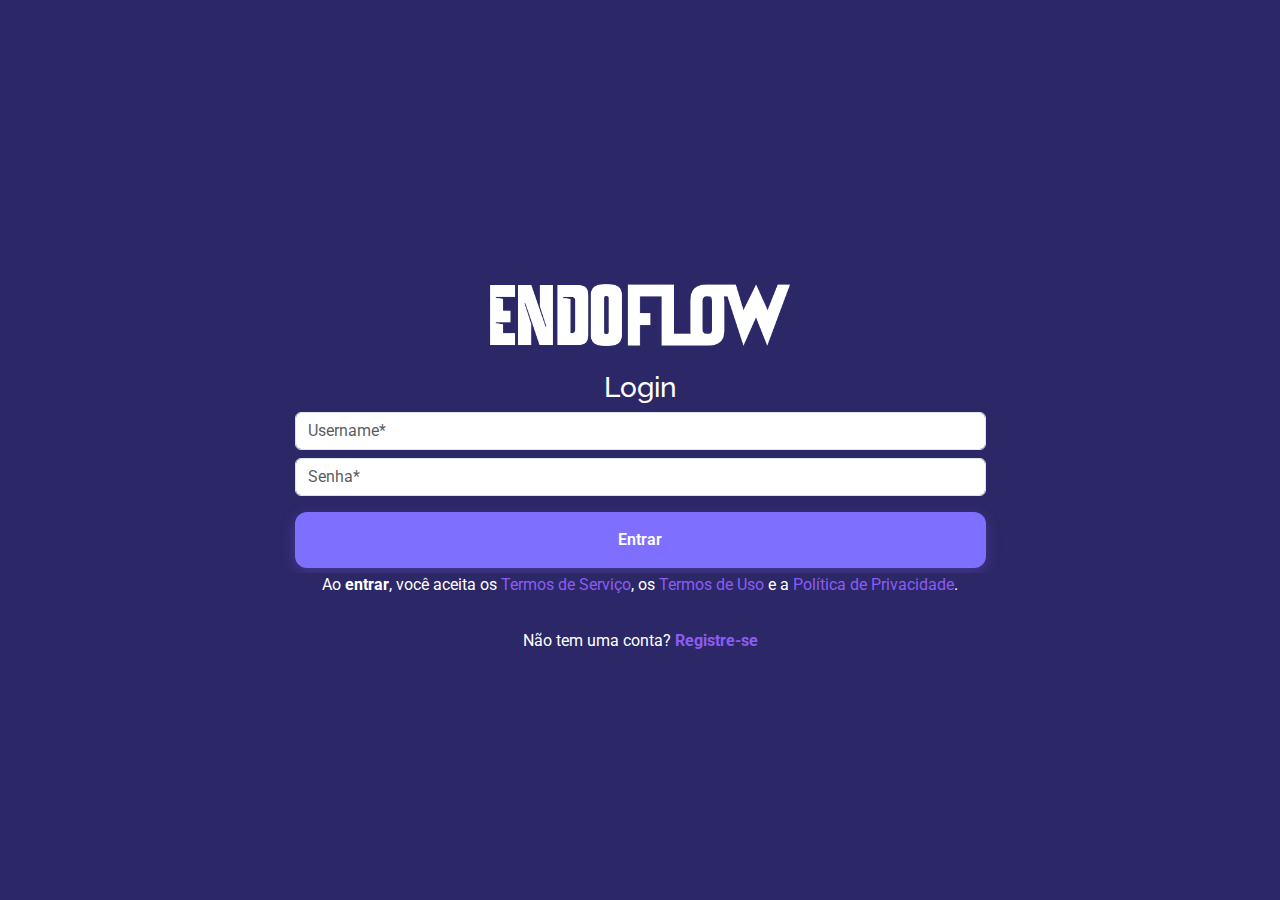
<file: login.html>
<!DOCTYPE html>
<html lang="pt">

<head>
  <meta charset="utf-8">
  <meta content="width=device-width, initial-scale=1.0" name="viewport">
  <title>Login</title>
  <meta name="description" content="">
  <meta name="keywords" content="">

  <!-- Antiforgery Blazor Token -->
  <meta name="csrf-token" content="@Antiforgery.GetAndStoreTokens(HttpContext).RequestToken">

  <!-- Favicons -->
  <link href="assets/img/favicon.png" rel="icon">
  <link href="assets/img/apple-touch-icon.png" rel="apple-touch-icon">

  <!-- Fonts -->
  <link href="https://fonts.googleapis.com" rel="preconnect">
  <link href="https://fonts.gstatic.com" rel="preconnect" crossorigin>
  <link href="https://fonts.googleapis.com/css2?family=Roboto:ital,wght@0,100;0,300;0,400;0,500;0,700;0,900;1,100;1,300;1,400;1,500;1,700;1,900&family=Poppins:ital,wght@0,100;0,200;0,300;0,400;0,500;0,600;0,700;0,800;0,900;1,100;1,200;1,300;1,400;1,500;1,600;1,700;1,800;1,900&family=Raleway:ital,wght@0,100;0,200;0,300;0,400;0,500;0,600;0,700;0,800;0,900;1,100;1,200;1,300;1,400;1,500;1,600;1,700;1,800;1,900&display=swap" rel="stylesheet">

  <!-- Vendor CSS Files -->
  <link href="assets/vendor/bootstrap/css/bootstrap.min.css" rel="stylesheet">
  <link href="assets/vendor/bootstrap-icons/bootstrap-icons.css" rel="stylesheet">
  <link href="assets/vendor/aos/aos.css" rel="stylesheet">
  <link href="assets/vendor/swiper/swiper-bundle.min.css" rel="stylesheet">
  <link href="assets/vendor/glightbox/css/glightbox.min.css" rel="stylesheet">

  <!-- Main CSS File -->
  <link href="assets/css/main.css" rel="stylesheet">

  <style>
    body, html {
      height: 100%;
      /* margin: 0; */
      display: flex;
      flex-direction: column;
    }

    .main {
      flex-grow: 1; /* This ensures the main section takes up remaining space */
      display: flex;
      flex-direction: column;
      justify-content: center;
      align-items: center;
    }
  </style>
</head>

<body class="index-page dark-background">

  <main class="main">
    
    <!-- Login Section -->
    <section id="register" class="register section dark-background" style="padding: 5px; width: 100%; max-width: 725px;">
      
      <a class="logo d-flex justify-content-center mt-5 align-items-center" data-aos="fade-up" data-aos-delay="100">
        <img class="d-block" style="width: 300px; margin-bottom: 25px;" src="assets/img/logo.png" alt="">
      </a>

      <div class="container flex-column justify-content-center align-items-center">

        <h3 class="text-center" data-aos="fade-up" data-aos-delay="200">Login</h3>
        
        <div id="login" class="step php-email-form" data-aos="fade-up" data-aos-delay="350">
          <input type="text" id="username" class="form-control mb-2" name="username" placeholder="Username*" required>
          <input type="password" id="password" class="form-control mb-3" name="password" placeholder="Senha*" required>
          <div class="text-danger mb-3" id="loginError"></div>
          <div class="loading">Loading</div>
          
          <button id="loginbutton" class="btn btn-primary w-100" style="background-color: #7e6fff;" onclick="login()" data-aos="fade-up" data-aos-delay="400">Entrar</button>
        </div>
      
      </div>

    </section>
    <!-- /Login Section -->

    <div style="width: 100%; max-width: 725px;" data-aos="fade-up" data-aos-delay="500">
      <p class="text-center">
          Ao <strong>entrar</strong>, você aceita os
          <a href="terms-of-service" target="_blank">Termos de Serviço</a>,
          os
          <a href="terms-of-use" target="_blank">Termos de Uso</a> e
          a
          <a href="privacy-policy" target="_blank">Política de Privacidade</a>.
      </p>
    </div>
    
    <div style="width: 100%; max-width: 725px;" data-aos="fade-up" data-aos-delay="600">
      <p class="text-center mt-3">
          Não tem uma conta? <a href="register.html"><strong>Registre-se</strong></a>
      </p>
    </div>

  </main>

  <!-- Scroll Top -->
  <a href="#" id="scroll-top" class="scroll-top d-flex align-items-center justify-content-center"><i class="bi bi-arrow-up-short"></i></a>

  <!-- Preloader -->
  <div id="preloader"></div>

  <!-- Vendor JS Files -->
  <script src="assets/vendor/bootstrap/js/bootstrap.bundle.min.js"></script>
  <script src="assets/vendor/php-email-form/validate.js"></script>
  <script src="assets/vendor/aos/aos.js"></script>
  <script src="assets/vendor/swiper/swiper-bundle.min.js"></script>
  <script src="assets/vendor/glightbox/js/glightbox.min.js"></script>
  <script src="assets/vendor/imagesloaded/imagesloaded.pkgd.min.js"></script>
  <script src="assets/vendor/isotope-layout/isotope.pkgd.min.js"></script>
  <script src="assets/vendor/purecounter/purecounter_vanilla.js"></script>

  <!-- Main JS File -->
  <script src="assets/js/main.js"></script>

  <script>

    async function login() {
      const currentStepDiv = document.getElementById(`login`);
      const inputs = currentStepDiv.querySelectorAll("input[required]");

      let isValid = true;
      
      inputs.forEach(input => {
        const value = input.value.trim();

        if (!value) {
          isValid = false;
          input.classList.add("is-invalid");
        } else {
          input.classList.remove("is-invalid");
        }
      });

      if (!isValid) return;

      await DoRequest();
    }

    async function DoRequest() {
      document.querySelector(".loading").style.display = "block";

      const button = document.getElementById("loginbutton");
      button.disabled = true;
      button.textContent = "Aguarde...";

      const csrfToken = document.querySelector('meta[name="csrf-token"]').getAttribute("content");

      try {
        const userName = document.getElementById("username").value;
        const password = document.getElementById("password").value;

        const response = await fetch("https://portal.endoflow.app/api/Login", {
          method: "POST",
          headers: {
            "Content-Type": "application/json",
            "RequestVerificationToken": csrfToken
          },
          body: JSON.stringify({ userName, password }),
          credentials: "include"
        });

        const result = await response.json();

        if (response.status === 200) {
          // Login successful
          window.location.href = "https://portal.endoflow.app/company";
        } else if (response.status === 422) {
          // Company not validated yet – show waiting page
          window.location.href = result.redirectUrl || `http://localhost:999/being-validated.html?username=${userName}`;
        } else if (response.status === 401) {
          // Unauthorized access (e.g. not admin or invalid credentials)
          document.getElementById("loginError").textContent = result.message || "Acesso não autorizado.";
        } else if (response.status === 404) {
          // Company not found
          document.getElementById("loginError").textContent = result.message || "Empresa não encontrada.";
        } else {
          // Fallback generic error
          document.getElementById("loginError").textContent = result.message || "Erro ao fazer login.";
        }
      } catch (err) {
        document.getElementById("loginError").textContent = "Erro ao processar requisição.";
      } finally {
        document.querySelector(".loading").style.display = "none";
        button.disabled = false;
        button.textContent = "Entrar";
      }
    }
  
    // Listen for Enter key
    document.getElementById('login').addEventListener('keydown', function(event) {
      if (event.key === 'Enter') {
        event.preventDefault();
        login();
      }
    });
  </script>

</body>

</html>
</file>
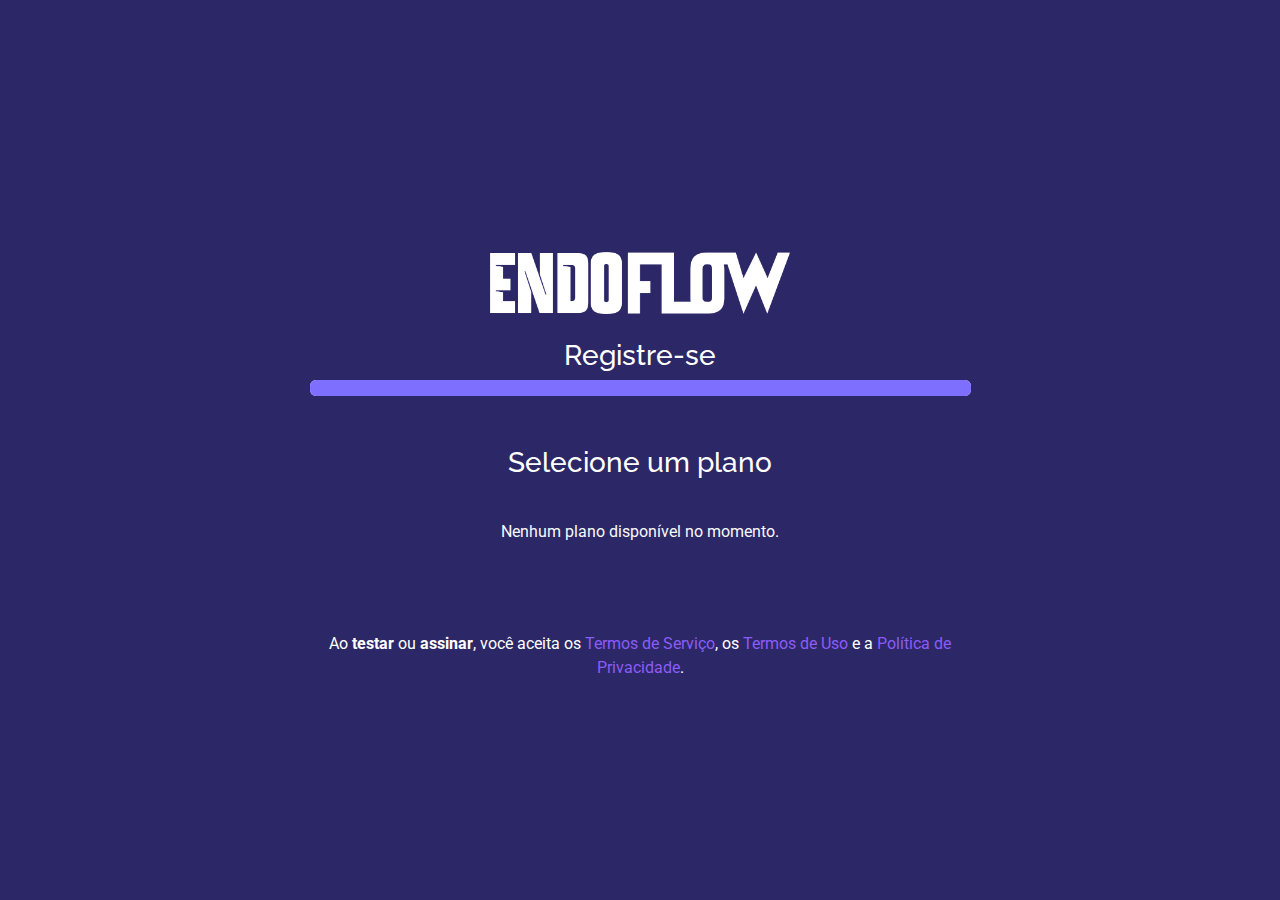
<file: sign-plans.html>
<!DOCTYPE html>
<html lang="pt">

<head>
  <meta charset="utf-8">
  <meta content="width=device-width, initial-scale=1.0" name="viewport">
  <title>Assinar</title>
  <meta name="description" content="">
  <meta name="keywords" content="">
  <meta name="theme-color" content="#0b071a" />

  <!-- Antiforgery Blazor Token -->
  <meta name="csrf-token" content="@Antiforgery.GetAndStoreTokens(HttpContext).RequestToken">

  <!-- Favicons -->
  <link href="assets/img/favicon.png" rel="icon">
  <link href="assets/img/apple-touch-icon.png" rel="apple-touch-icon">

  <!-- Fonts -->
  <link href="https://fonts.googleapis.com" rel="preconnect">
  <link href="https://fonts.gstatic.com" rel="preconnect" crossorigin>
  <link href="https://fonts.googleapis.com/css2?family=Roboto:ital,wght@0,100;0,300;0,400;0,500;0,700;0,900;1,100;1,300;1,400;1,500;1,700;1,900&family=Poppins:ital,wght@0,100;0,200;0,300;0,400;0,500;0,600;0,700;0,800;0,900;1,100;1,200;1,300;1,400;1,500;1,600;1,700;1,800;1,900&family=Raleway:ital,wght@0,100;0,200;0,300;0,400;0,500;0,600;0,700;0,800;0,900;1,100;1,200;1,300;1,400;1,500;1,600;1,700;1,800;1,900&display=swap" rel="stylesheet">

  <!-- Vendor CSS Files -->
  <link href="assets/vendor/bootstrap/css/bootstrap.min.css" rel="stylesheet">
  <link href="assets/vendor/bootstrap-icons/bootstrap-icons.css" rel="stylesheet">
  <link href="assets/vendor/aos/aos.css" rel="stylesheet">
  <link href="assets/vendor/swiper/swiper-bundle.min.css" rel="stylesheet">
  <link href="assets/vendor/glightbox/css/glightbox.min.css" rel="stylesheet">

  <!-- Main CSS File -->
  <link href="assets/css/main.css" rel="stylesheet">

  <style>
    body, html {
      height: 100%;
      /* margin: 0; */
      display: flex;
      flex-direction: column;
    }

    .main {
      flex-grow: 1; /* This ensures the main section takes up remaining space */
      display: flex;
      flex-direction: column;
      justify-content: center;
      align-items: center;
    }
  </style>
</head>

<!-- Google tag (gtag.js) -->
<script async src="https://www.googletagmanager.com/gtag/js?id=G-6M64TSL6VJ"></script>
<script>
  window.dataLayer = window.dataLayer || [];
  function gtag(){dataLayer.push(arguments);}
  gtag('js', new Date());

  gtag('config', 'G-6M64TSL6VJ');
</script>

<body class="index-page dark-background">

  <main class="main">
    
    <!-- Register Section -->
    <section id="register" class="register section dark-background" style="padding: 20px; width: 100%; max-width: 725px;">
      
      <a class="logo d-flex justify-content-center mt-5 align-items-center" data-aos="fade-up" data-aos-delay="100">
        <img class="d-block" style="width: 300px; margin-bottom: 25px;" src="assets/img/logo.png" alt="">
      </a>

      <div class="container flex-column justify-content-center align-items-center">

        <h3 class="text-center" data-aos="fade-up" data-aos-delay="200">Registre-se</h3>
        
        <div class="progress" style="margin-bottom: 50px;" data-aos="fade-up" data-aos-delay="300">
          <div id="progress-bar" class="progress-bar" style="width: 100%; background-color: #7e6fff;"></div>
        </div>
      
      </div>

      <div id="step-4" class="step php-email-form" data-aos="fade-up" data-aos-delay="350">
        <h3 class="text-center" data-aos="fade-up" data-aos-delay="325">Selecione um plano</h3>

        <div id="loading-spinner" class="text-center my-5">
          <div class="spinner-border text-light" role="status">
            <span class="visually-hidden">Carregando...</span>
          </div>
        </div>

        <!-- Available Plans -->
        <div class="row gy-4 dark-background text-center mt-3 mb-3" id="plans-container">
          <!-- Plans will be dynamically inserted here -->
        </div>

      </div>

    </section>
    <!-- /Register Section -->
    
    <div style="padding: 20px; width: 100%; max-width: 725px;" data-aos="fade-up" data-aos-delay="500">
      <p class="text-center mt-3">
          Ao <strong>testar</strong> ou <strong>assinar</strong>, você aceita os
          <a href="terms-of-service" target="_blank">Termos de Serviço</a>,
          os
          <a href="terms-of-use" target="_blank">Termos de Uso</a> e
          a
          <a href="privacy-policy" target="_blank">Política de Privacidade</a>.
      </p>
    </div>

  </main>

  <!-- Scroll Top -->
  <a href="#" id="scroll-top" class="scroll-top d-flex align-items-center justify-content-center"><i class="bi bi-arrow-up-short"></i></a>

  <!-- Preloader -->
  <div id="preloader"></div>

  <!-- Vendor JS Files -->
  <script src="assets/vendor/aos/aos.js"></script>

  <!-- Main JS File -->
  <script src="assets/js/main.js"></script>

  <script async src="https://js.stripe.com/v3/buy-button.js"></script>

  <script>

    document.addEventListener("DOMContentLoaded", async function () {
      const loadingSpinner = document.getElementById("loading-spinner");
      const plansContainer = document.getElementById("plans-container");

      try {
        const plans = await getPlans();

        if (!plans || plans.length === 0) {
            plansContainer.innerHTML = '<p class="text-center text-light">Nenhum plano disponível no momento.</p>';
            return;
        }

        plans.forEach((plan) => {
          // Converter MaxStorage
          let maxStorageValue = parseFloat(plan.MaxStorage);
          let formattedStorage = plan.MaxStorage;

          if (!isNaN(maxStorageValue)) {
              if (maxStorageValue > 1024) {
                  formattedStorage = `Até ${(maxStorageValue / 1024).toFixed(1)} TB`;
              } else {
                  formattedStorage = `Até ${maxStorageValue} GB`;
              }
          } else {
              // Se for algo como "Sob Demanda" ou texto, manter como está
              formattedStorage = plan.MaxStorage;
          }

          const planCard = document.createElement("div");
          planCard.className = "col-12 col-sm-6 col-md-4 col-lg-6 mb-4";
          planCard.innerHTML = `
            <div class="card bg-dark text-light shadow-lg rounded-lg pt-3 pb-2 plan-card h-100" data-plan="${plan.Name}">
              <div class="card-header text-center bg-dark border-0">
                  <h5>${plan.Name}</h5>
              </div>
              <div class="card-body text-center">
                  <h3>${plan.Price}</h3>
                  <h5 class="text-secondary">/Mês</h5>
                  <ul class="list-unstyled mt-3 text-start px-4">
                      <li>&#10003; ${plan.MaxUsers}</li>
                      <li>&#10003; ${formattedStorage}</li>
                      <li>&#10003; ${plan.Features}</li>
                  </ul>
              </div>
              <div class="card-footer text-center border-0">
                <a 
                  class="btn btn-primary"
                  style="width: 88%; background-color: #7e6fff; border-color: #7e6fff; padding: 9px; font-weight: bold;"
                  href="${plan.IsFree ? `#` : plan.Redirect}"
                  onclick="handleClick(event, '${plan.Redirect}', ${plan.IsFree})"
                >
                  ${!plan.IsFree ? `Assinar` : `Testar`}
                </a>
              </div>
            </div>
          `;
          plansContainer.appendChild(planCard);
        });
      } catch (err) {
        console.error(err);
      } finally {
        loadingSpinner.style.display = "none";
      }
    });
  
    async function getPlans() {
      const urlParams = new URLSearchParams(window.location.search);
      const userName = urlParams.get('username') || "";

      const csrfToken = document.querySelector('meta[name="csrf-token"]').getAttribute("content");

      try {
        const response = await fetch(`https://portal.endoflow.com.br/api/Register/Plans/${userName}`, {
          method: "GET",
          headers: { 
            "Content-Type": "application/json" ,
            "RequestVerificationToken": csrfToken // Include the CSRF token
          },
          credentials: 'include',
        });

        if (!response.ok) {
          window.location.href = "https://endoflow.com.br/register.html";
          return;
        }

        const responseText = await response.text();
        return JSON.parse(responseText);
      } catch (error) {
        console.error("Fetch error:", error);
        // window.location.href = "https://endoflow.com.br/register.html";
      }
    }

    function handleClick(event, redirectUrl, isFree) {
      event.preventDefault();

      const urlParams = new URLSearchParams(window.location.search);
      const userName = urlParams.get('username');
  
      if (isFree) {
        window.location.href = `https://endoflow.com.br/being-validated.html?username=${userName}`;
        return;
      }
      
      window.location.href = redirectUrl;
    }

  </script>  

</body>

</html>
</file>
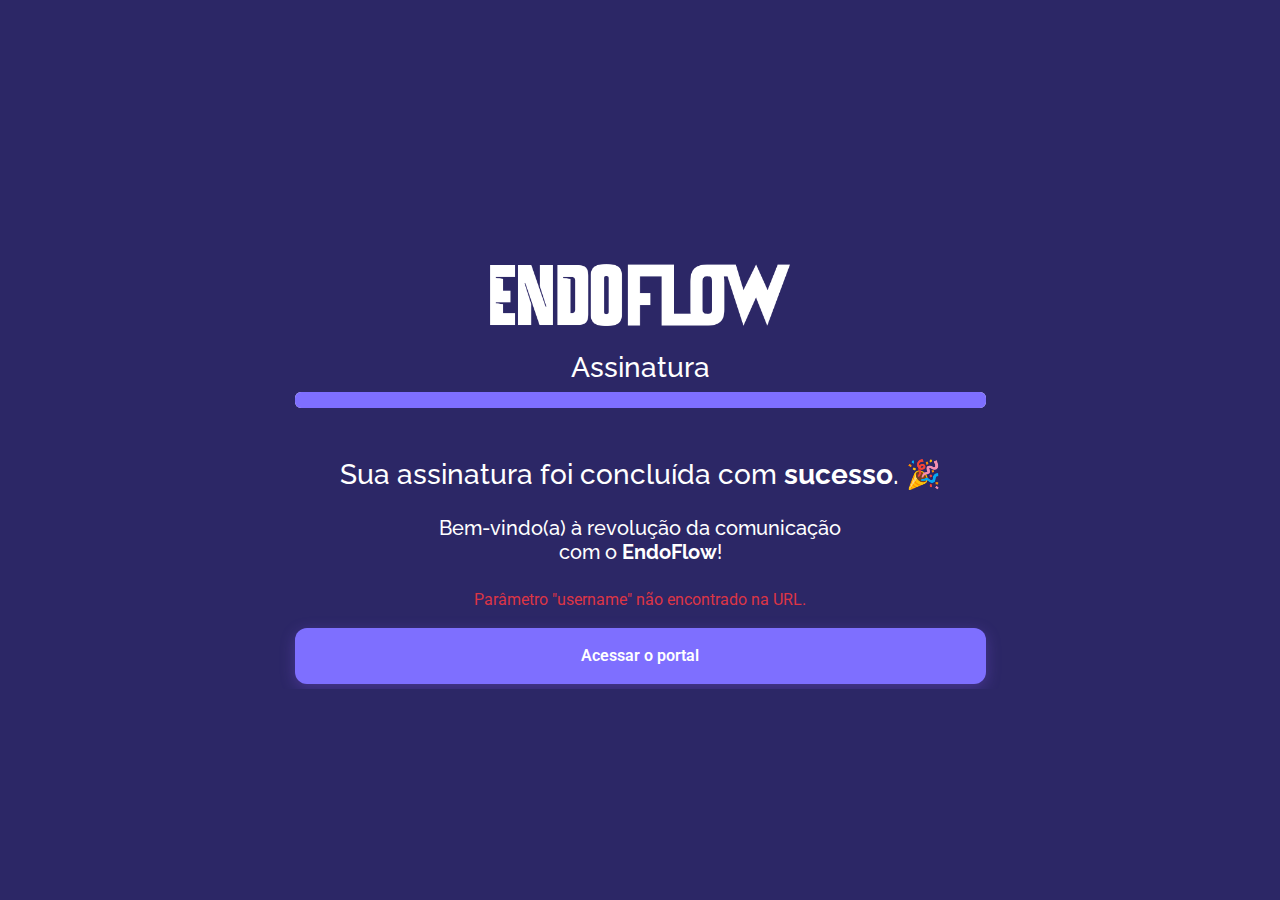
<file: success.html>
<!DOCTYPE html>
<html lang="pt">

<head>
  <meta charset="utf-8">
  <meta content="width=device-width, initial-scale=1.0" name="viewport">
  <title>Parabéns</title>
  <meta name="description" content="">
  <meta name="keywords" content="">
  <meta name="theme-color" content="#0b071a" />

  <!-- Antiforgery Blazor Token -->
  <meta name="csrf-token" content="@Antiforgery.GetAndStoreTokens(HttpContext).RequestToken">

  <!-- Favicons -->
  <link href="assets/img/favicon.png" rel="icon">
  <link href="assets/img/apple-touch-icon.png" rel="apple-touch-icon">

  <!-- Fonts -->
  <link href="https://fonts.googleapis.com" rel="preconnect">
  <link href="https://fonts.gstatic.com" rel="preconnect" crossorigin>
  <link href="https://fonts.googleapis.com/css2?family=Roboto:ital,wght@0,100;0,300;0,400;0,500;0,700;0,900;1,100;1,300;1,400;1,500;1,700;1,900&family=Poppins:ital,wght@0,100;0,200;0,300;0,400;0,500;0,600;0,700;0,800;0,900;1,100;1,200;1,300;1,400;1,500;1,600;1,700;1,800;1,900&family=Raleway:ital,wght@0,100;0,200;0,300;0,400;0,500;0,600;0,700;0,800;0,900;1,100;1,200;1,300;1,400;1,500;1,600;1,700;1,800;1,900&display=swap" rel="stylesheet">

  <!-- Vendor CSS Files -->
  <link href="assets/vendor/bootstrap/css/bootstrap.min.css" rel="stylesheet">
  <link href="assets/vendor/bootstrap-icons/bootstrap-icons.css" rel="stylesheet">
  <link href="assets/vendor/aos/aos.css" rel="stylesheet">
  <link href="assets/vendor/swiper/swiper-bundle.min.css" rel="stylesheet">
  <link href="assets/vendor/glightbox/css/glightbox.min.css" rel="stylesheet">

  <!-- Main CSS File -->
  <link href="assets/css/main.css" rel="stylesheet">

  <style>
    body, html {
      height: 100%;
      /* margin: 0; */
      display: flex;
      flex-direction: column;
    }

    .main {
      flex-grow: 1; /* This ensures the main section takes up remaining space */
      display: flex;
      flex-direction: column;
      justify-content: center;
      align-items: center;
    }
  </style>
</head>

<!-- Google tag (gtag.js) -->
<script async src="https://www.googletagmanager.com/gtag/js?id=G-6M64TSL6VJ"></script>
<script>
  window.dataLayer = window.dataLayer || [];
  function gtag(){dataLayer.push(arguments);}
  gtag('js', new Date());

  gtag('config', 'G-6M64TSL6VJ');
</script>

<body class="index-page dark-background">

  <main class="main">
    
    <!-- Success Section -->
    <section id="register" class="register section dark-background" style="padding: 5px; width: 100%; max-width: 725px;">
      
			<a class="logo d-flex justify-content-center mt-5 align-items-center" data-aos="fade-up" data-aos-delay="100">
        <img class="d-block" style="width: 300px; margin-bottom: 25px;" src="assets/img/logo.png" alt="">
			</a>

			<div class="container flex-column justify-content-center align-items-center">

				<h3 class="text-center" data-aos="fade-up" data-aos-delay="200">Assinatura</h3>
				
				<div class="progress" style="margin-bottom: 50px;" data-aos="fade-up" data-aos-delay="300">
					<div id="progress-bar" class="progress-bar" style="width: 100%; background-color: #7e6fff;"></div>
				</div>

				<h3 class="text-center mb-4" data-aos="fade-up" data-aos-delay="400">Sua assinatura foi concluída com <strong>sucesso</strong>. 🎉</h3>
        <h5 class="text-center mb-4" data-aos="fade-up" data-aos-delay="500">Bem-vindo(a) à revolução da comunicação <br>com o <strong>EndoFlow</strong>!</h5>

        <div id="status-message" class="text-center text-light mt-4" data-aos="fade-up" data-aos-delay="650">
          <div class="spinner-border text-light" role="status">
            <span class="visually-hidden">Verificando assinatura...</span>
          </div>
          <p class="mt-3">Estamos confirmando sua assinatura com a plataforma de pagamento... 🔄</p>
        </div>

        <div id="error-message" class="text-center text-danger mt-4" style="display: none;" data-aos="fade-up" data-aos-delay="700">
          Algo deu errado ao verificar sua assinatura. Por favor, atualize a página, logo a integração irá concluir.
        </div>


				<div id="login" class="step php-email-form" data-aos="fade-up" data-aos-delay="600">  
					<button id="loginbutton" class="btn btn-primary w-100" style="background-color: #7e6fff;" onclick="access()" data-aos="fade-up" data-aos-delay="700">Acessar o portal</button>
				</div>
			
			</div>

    </section>
    <!-- /Success Section -->

  </main>

  <!-- Scroll Top -->
  <a href="#" id="scroll-top" class="scroll-top d-flex align-items-center justify-content-center"><i class="bi bi-arrow-up-short"></i></a>

  <!-- Preloader -->
  <div id="preloader"></div>

  <!-- Vendor JS Files -->
  <script src="assets/vendor/bootstrap/js/bootstrap.bundle.min.js"></script>
  <script src="assets/vendor/php-email-form/validate.js"></script>
  <script src="assets/vendor/aos/aos.js"></script>
  <script src="assets/vendor/swiper/swiper-bundle.min.js"></script>
  <script src="assets/vendor/glightbox/js/glightbox.min.js"></script>
  <script src="assets/vendor/imagesloaded/imagesloaded.pkgd.min.js"></script>
  <script src="assets/vendor/isotope-layout/isotope.pkgd.min.js"></script>
  <script src="assets/vendor/purecounter/purecounter_vanilla.js"></script>

  <!-- Main JS File -->
  <script src="assets/js/main.js"></script>

  <script>
    document.addEventListener("DOMContentLoaded", async function () {
      const statusMessage = document.getElementById("status-message");
      const errorMessage = document.getElementById("error-message");
      const accessButton = document.getElementById("loginbutton");

      const urlParams = new URLSearchParams(window.location.search);
      const userName = urlParams.get('username');

      if (!userName) {
        statusMessage.innerHTML = `<p class="text-danger mt-3">Parâmetro "username" não encontrado na URL.</p>`;
        return;
      }

      // Wait a few seconds before validating to ensure Stripe sync is complete
      await delay(3000); // 3 seconds delay, you can adjust this if needed

      try {
        const response = await fetch(`https://portal.endoflow.com.br/api/Register/ValidateSubscription/${userName}`, {
          method: "GET",
          headers: {
            "Content-Type": "application/json"
          },
          credentials: "include"
        });

        if (response.ok) {
          const result = await response.json();
          console.log(result);

          if (result.integrated === true) {
            // Hide spinner/status
            statusMessage.style.display = "none";
            // Enable access button if needed
            accessButton.disabled = false;
          } else {
            // Not integrated yet (optional retry logic could go here)
            statusMessage.style.display = "none";
            errorMessage.style.display = "block";
          }
        } else {
          statusMessage.style.display = "none";
          errorMessage.style.display = "block";
        }
      } catch (error) {
        console.error("Erro ao validar assinatura:", error);
        statusMessage.style.display = "none";
        errorMessage.style.display = "block";
      }
    });

    function delay(ms) {
      return new Promise(resolve => setTimeout(resolve, ms));
    }

		async function access() {
			window.location.href = "https://portal.endoflow.com.br/";
		}
	
		document.getElementById('login').addEventListener('keydown', function(event) {
			if (event.key === 'Enter') {
				event.preventDefault();
				access();
			}
		});
	</script>

</body>

</html>
</file>
<file: assets/css/main.css>
/*--------------------------------------------------------------
# Font & Color Variables
# Help: https://bootstrapmade.com/color-system/
--------------------------------------------------------------*/
/* Fonts */
:root {
  --default-font: "Roboto", system-ui, -apple-system, "Segoe UI", Roboto, "Helvetica Neue", Arial, "Noto Sans", "Liberation Sans", sans-serif, "Apple Color Emoji", "Segoe UI Emoji", "Segoe UI Symbol", "Noto Color Emoji";
  --heading-font: "Raleway", sans-serif;
  --nav-font: "Poppins", sans-serif;
}

/* Global Colors - The following color variables are used throughout the website. Updating them here will change the color scheme of the entire website */
:root {
  --background-color: #ffffff;
  /* Background color for the entire website, including individual sections */
  --default-color: #444444;
  /* Default color used for the majority of the text content across the entire website */
  --heading-color: #040677;
  /* Color for headings, subheadings and title throughout the website */
  --accent-color: #8b5cf6;
  /* Accent color that represents your brand on the website. It's used for buttons, links, and other elements that need to stand out */
  --surface-color: #ffffff;
  /* The surface color is used as a background of boxed elements within sections, such as cards, icon boxes, or other elements that require a visual separation from the global background. */
  --contrast-color: #ffffff;
  /* Contrast color for text, ensuring readability against backgrounds of accent, heading, or default colors. */
}

/* Nav Menu Colors - The following color variables are used specifically for the navigation menu. They are separate from the global colors to allow for more customization options */
:root {
  --nav-color: #0f172a;
  /* The default color of the main navmenu links */
  --nav-hover-color: #6366f1;
  /* Applied to main navmenu links when they are hovered over or active */
  --nav-mobile-background-color: #ffffff;
  /* Used as the background color for mobile navigation menu */
  --nav-dropdown-background-color: #ffffff;
  /* Used as the background color for dropdown items that appear when hovering over primary navigation items */
  --nav-dropdown-color: #444444;
  /* Used for navigation links of the dropdown items in the navigation menu. */
  --nav-dropdown-hover-color: #8b5cf6;
  /* Similar to --nav-hover-color, this color is applied to dropdown navigation links when they are hovered over. */
}

/* Color Presets - These classes override global colors when applied to any section or element, providing reuse of the sam color scheme. */

.light-background {
  --background-color: #f4f5fe;
  --surface-color: #ffffff;
}

.dark-background {
  --background-color: #2c2766;
  --default-color: #ffffff;
  --heading-color: #ffffff;
  --surface-color: #7d76c2;
  --contrast-color: #ffffff;
}

/* Smooth scroll */
:root {
  scroll-behavior: smooth;
}

/*--------------------------------------------------------------
# General Styling & Shared Classes
--------------------------------------------------------------*/
body {
  color: var(--default-color);
  background-color: var(--background-color);
  font-family: var(--default-font);
}

a {
  color: var(--accent-color);
  text-decoration: none;
  transition: 0.3s;
}

a:hover {
  color: color-mix(in srgb, var(--accent-color), transparent 25%);
  text-decoration: none;
}

h1,
h2,
h3,
h4,
h5,
h6 {
  color: var(--heading-color);
  font-family: var(--heading-font);
}

/* PHP Email Form Messages
------------------------------*/
.php-email-form .error-message {
  display: none;
  background: #df1529;
  color: #ffffff;
  text-align: left;
  padding: 15px;
  margin-bottom: 24px;
  font-weight: 600;
}

.php-email-form .sent-message {
  display: none;
  color: #ffffff;
  background: #8b5cf6;
  text-align: center;
  padding: 15px;
  margin-bottom: 24px;
  font-weight: 600;
}

.php-email-form .loading {
  display: none;
  background: var(--surface-color);
  text-align: center;
  padding: 15px;
  margin-bottom: 24px;
}

.php-email-form .loading:before {
  content: "";
  display: inline-block;
  border-radius: 50%;
  width: 24px;
  height: 24px;
  margin: 0 10px -6px 0;
  border: 3px solid var(--accent-color);
  border-top-color: var(--surface-color);
  animation: php-email-form-loading 1s linear infinite;
}

@keyframes php-email-form-loading {
  0% {
    transform: rotate(0deg);
  }

  100% {
    transform: rotate(360deg);
  }
}

/*--------------------------------------------------------------
# Global Header
--------------------------------------------------------------*/
.header {
  --background-color: rgba(255, 255, 255, 0);
  --default-color: #ffffff;
  --heading-color: #ffffff;
  color: var(--default-color);
  background-color: var(--background-color);
  padding: 20px 0;
  transition: all 0.5s;
  z-index: 997;
}

/* ============================================================
   ENDOFLOW V2 – Ajustes para visual "SaaS moderno" (custom)
   ============================================================ */
.header {
  --background-color: rgba(255, 255, 255, 0.55);
  --default-color: #0f172a;
  --heading-color: #0f172a;
  color: var(--default-color);
  backdrop-filter: blur(12px);
  -webkit-backdrop-filter: blur(12px);
  border-bottom: 1px solid rgba(15, 23, 42, 0.06);
}

.scrolled .header {
  --background-color: rgba(255, 255, 255, 0.82);
  box-shadow: 0 12px 30px rgba(2, 6, 23, 0.08);
}

.header .logo {
  line-height: 1;
}

.header .logo img {
  max-height: 32px;
  margin-right: 8px;
}

.header .logo h1 {
  font-size: 30px;
  margin: 0;
  font-weight: 700;
  color: var(--heading-color);
}

/*--------------------------------------------------------------
# Navigation Menu
--------------------------------------------------------------*/
/* Desktop Navigation */
@media (min-width: 1200px) {
  .navmenu {
    padding: 0;
  }

  .navmenu ul {
    margin: 0;
    padding: 0;
    display: flex;
    list-style: none;
    align-items: center;
  }

  .navmenu li {
    position: relative;
  }

  .navmenu>ul>li {
    white-space: nowrap;
    padding: 15px 14px;
  }

  .navmenu>ul>li:last-child {
    padding-right: 0;
  }

  .navmenu a,
  .navmenu a:focus {
    color: color-mix(in srgb, var(--nav-color), transparent 20%);
    font-size: 15px;
    padding: 0 2px;
    font-family: var(--nav-font);
    font-weight: 400;
    display: flex;
    align-items: center;
    white-space: nowrap;
    transition: 0.3s;
    position: relative;
  }

  .navmenu a i,
  .navmenu a:focus i {
    font-size: 12px;
    line-height: 0;
    margin-left: 5px;
    transition: 0.3s;
  }

  .navmenu>ul>li>a:before {
    content: "";
    position: absolute;
    height: 2px;
    bottom: -6px;
    left: 0;
    background-color: var(--nav-hover-color);
    visibility: hidden;
    width: 0px;
    transition: all 0.3s ease-in-out 0s;
  }

  .navmenu a:hover:before,
  .navmenu li:hover>a:before,
  .navmenu .active:before {
    visibility: visible;
    width: 25px;
  }

  .navmenu li:hover>a,
  .navmenu .active,
  .navmenu .active:focus {
    color: var(--nav-color);
  }

  .navmenu .dropdown ul {
    margin: 0;
    padding: 10px 0;
    background: var(--nav-dropdown-background-color);
    display: block;
    position: absolute;
    visibility: hidden;
    left: 14px;
    top: 130%;
    opacity: 0;
    transition: 0.3s;
    border-radius: 4px;
    z-index: 99;
    box-shadow: 0px 0px 30px rgba(0, 0, 0, 0.1);
  }

  .navmenu .dropdown ul li {
    min-width: 200px;
  }

  .navmenu .dropdown ul a {
    padding: 10px 20px;
    font-size: 15px;
    text-transform: none;
    color: var(--nav-dropdown-color);
  }

  .navmenu .dropdown ul a i {
    font-size: 12px;
  }

  .navmenu .dropdown ul a:hover,
  .navmenu .dropdown ul .active:hover,
  .navmenu .dropdown ul li:hover>a {
    color: var(--nav-dropdown-hover-color);
  }

  .navmenu .dropdown:hover>ul {
    opacity: 1;
    top: 100%;
    visibility: visible;
  }

  .navmenu .dropdown .dropdown ul {
    top: 0;
    left: -90%;
    visibility: hidden;
  }

  .navmenu .dropdown .dropdown:hover>ul {
    opacity: 1;
    top: 0;
    left: -100%;
    visibility: visible;
  }
}

/* Mobile Navigation */
@media (max-width: 1199px) {
  .mobile-nav-toggle {
    color: var(--nav-color);
    font-size: 28px;
    line-height: 0;
    margin-right: 10px;
    cursor: pointer;
    transition: color 0.3s;
  }

  .navmenu {
    padding: 0;
    z-index: 9997;
  }

  .navmenu ul {
    display: none;
    list-style: none;
    position: absolute;
    inset: 60px 20px 20px 20px;
    padding: 10px 0;
    margin: 0;
    border-radius: 6px;
    background-color: var(--nav-mobile-background-color);
    border: 1px solid color-mix(in srgb, var(--default-color), transparent 90%);
    box-shadow: none;
    overflow-y: auto;
    transition: 0.3s;
    z-index: 9998;
  }

  .navmenu a,
  .navmenu a:focus {
    color: var(--nav-dropdown-color);
    padding: 10px 20px;
    font-family: var(--nav-font);
    font-size: 17px;
    font-weight: 500;
    display: flex;
    align-items: center;
    justify-content: space-between;
    white-space: nowrap;
    transition: 0.3s;
  }

  .navmenu a i,
  .navmenu a:focus i {
    font-size: 12px;
    line-height: 0;
    margin-left: 5px;
    width: 30px;
    height: 30px;
    display: flex;
    align-items: center;
    justify-content: center;
    border-radius: 50%;
    transition: 0.3s;
    background-color: color-mix(in srgb, var(--accent-color), transparent 90%);
  }

  .navmenu a i:hover,
  .navmenu a:focus i:hover {
    background-color: var(--accent-color);
    color: var(--contrast-color);
  }

  .navmenu a:hover,
  .navmenu .active,
  .navmenu .active:focus {
    color: var(--nav-dropdown-hover-color);
  }

  .navmenu .active i,
  .navmenu .active:focus i {
    background-color: var(--accent-color);
    color: var(--contrast-color);
    transform: rotate(180deg);
  }

  .navmenu .dropdown ul {
    position: static;
    display: none;
    z-index: 99;
    padding: 10px 0;
    margin: 10px 20px;
    background-color: var(--nav-dropdown-background-color);
    transition: all 0.5s ease-in-out;
  }

  .navmenu .dropdown ul ul {
    background-color: rgba(33, 37, 41, 0.1);
  }

  .navmenu .dropdown>.dropdown-active {
    display: block;
    background-color: rgba(33, 37, 41, 0.03);
  }

  .mobile-nav-active {
    overflow: hidden;
  }

  .mobile-nav-active .mobile-nav-toggle {
    color: #fff;
    position: absolute;
    font-size: 32px;
    top: 15px;
    right: 15px;
    margin-right: 0;
    z-index: 9999;
  }

  .mobile-nav-active .navmenu {
    position: fixed;
    overflow: hidden;
    inset: 0;
    background: rgba(33, 37, 41, 0.8);
    transition: 0.3s;
  }

  .mobile-nav-active .navmenu>ul {
    display: block;
  }
}

/*--------------------------------------------------------------
# Global Footer
--------------------------------------------------------------*/
.footer {
  color: var(--default-color);
  background-color: var(--background-color);
  font-size: 14px;
  position: relative;
  overflow: visible;
}

.footer .footer-top {
  padding-top: 50px;
  border-top: 1px solid color-mix(in srgb, var(--default-color), transparent 90%);
}

.footer .footer-about .logo {
  line-height: 1;
  margin-bottom: 25px;
}

.footer .footer-about .logo img {
  max-height: 40px;
  margin-right: 6px;
}

.footer .footer-about .logo span {
  font-size: 26px;
  font-weight: 700;
  letter-spacing: 1px;
  font-family: var(--heading-font);
  color: var(--heading-color);
}

.footer .footer-about p {
  font-size: 14px;
  font-family: var(--heading-font);
}

.footer .social-links a {
  display: flex;
  align-items: center;
  justify-content: center;
  width: 40px;
  height: 40px;
  border-radius: 50%;
  border: 1px solid color-mix(in srgb, var(--default-color), transparent 50%);
  font-size: 16px;
  color: color-mix(in srgb, var(--default-color), transparent 30%);
  margin-right: 10px;
  transition: 0.3s;
}

.footer .social-links a:hover {
  color: var(--accent-color);
  border-color: var(--accent-color);
}

.footer h4 {
  font-size: 16px;
  font-weight: bold;
  position: relative;
  padding-bottom: 12px;
}

.footer .footer-links {
  margin-bottom: 30px;
}

.footer .footer-links ul {
  list-style: none;
  padding: 0;
  margin: 0;
}

.footer .footer-links ul i {
  padding-right: 2px;
  font-size: 12px;
  line-height: 0;
}

.footer .footer-links ul li {
  padding: 10px 0;
  display: flex;
  align-items: center;
}

.footer .footer-links ul li:first-child {
  padding-top: 0;
}

.footer .footer-links ul a {
  color: color-mix(in srgb, var(--default-color), transparent 30%);
  display: inline-block;
  line-height: 1;
}

.footer .footer-links ul a:hover {
  color: var(--accent-color);
}

.footer .footer-contact p {
  margin-bottom: 5px;
}

.footer .footer-newsletter .newsletter-form {
  margin-top: 30px;
  margin-bottom: 15px;
  padding: 6px 8px;
  position: relative;
  border-radius: 4px;
  border: 1px solid color-mix(in srgb, var(--default-color), transparent 80%);
  display: flex;
  background-color: var(--background-color);
  transition: 0.3s;
}

.footer .footer-newsletter .newsletter-form:focus-within {
  border-color: var(--accent-color);
}

.footer .footer-newsletter .newsletter-form input[type=email] {
  border: 0;
  padding: 4px;
  width: 100%;
  background-color: var(--background-color);
  color: var(--default-color);
}

.footer .footer-newsletter .newsletter-form input[type=email]:focus-visible {
  outline: none;
}

.footer .footer-newsletter .newsletter-form input[type=submit] {
  border: 0;
  font-size: 16px;
  padding: 0 20px;
  margin: -7px -8px -7px 0;
  background: var(--accent-color);
  color: var(--contrast-color);
  transition: 0.3s;
  border-radius: 0 4px 4px 0;
}

.footer .footer-newsletter .newsletter-form input[type=submit]:hover {
  background: color-mix(in srgb, var(--accent-color), transparent 20%);
}

.footer .copyright {
  padding: 25px 0;
  border-top: 1px solid color-mix(in srgb, var(--default-color), transparent 90%);
}

.footer .copyright p {
  margin-bottom: 0;
}

.footer .credits {
  margin-top: 6px;
  font-size: 13px;
}

.footer .footer-waves {
  display: block;
  width: 100%;
  height: 70px;

  position: absolute;
  left: 0;
  top: 0;

  /* fica em cima do footer */
  transform: translateY(-100%);

  z-index: 2;
  pointer-events: none;
}

.footer .fwave1 use {
  animation: move-forever1 10s linear infinite;
  animation-delay: -2s;
  fill: var(--background-color);
  opacity: 0.75;
}

.footer .fwave2 use {
  animation: move-forever2 8s linear infinite;
  animation-delay: -2s;
  fill: color-mix(in srgb, var(--background-color), white 8%);
  opacity: 0.55;
}

.footer .fwave3 use {
  animation: move-forever3 6s linear infinite;
  animation-delay: -2s;
  fill: color-mix(in srgb, var(--background-color), white 12%);
  opacity: 0.35;
}

/* tira a linha (border) do topo — a onda já faz esse papel */
.footer .footer-top {
  border-top: 0;
  padding-top: 50px;
  /* ou 60px se quiser mais respiro */
}

/*--------------------------------------------------------------
# Preloader
--------------------------------------------------------------*/
#preloader {
  position: fixed;
  inset: 0;
  z-index: 999999;
  overflow: hidden;
  background: var(--background-color);
  transition: all 0.6s ease-out;
}

#preloader:before {
  content: "";
  position: fixed;
  top: calc(50% - 30px);
  left: calc(50% - 30px);
  border: 6px solid #ffffff;
  border-color: var(--accent-color) transparent var(--accent-color) transparent;
  border-radius: 50%;
  width: 60px;
  height: 60px;
  animation: animate-preloader 1.5s linear infinite;
}

@keyframes animate-preloader {
  0% {
    transform: rotate(0deg);
  }

  100% {
    transform: rotate(360deg);
  }
}

/*--------------------------------------------------------------
# Scroll Top Button
--------------------------------------------------------------*/
.scroll-top {
  position: fixed;
  visibility: hidden;
  opacity: 0;
  right: 15px;
  bottom: 15px;
  z-index: 99999;
  background-color: var(--accent-color);
  width: 40px;
  height: 40px;
  border-radius: 4px;
  transition: all 0.4s;
}

.scroll-top i {
  font-size: 24px;
  color: var(--contrast-color);
  line-height: 0;
}

.scroll-top:hover {
  background-color: color-mix(in srgb, var(--accent-color), transparent 20%);
  color: var(--contrast-color);
}

.scroll-top.active {
  visibility: visible;
  opacity: 1;
}

/*--------------------------------------------------------------
# Disable aos animation delay on mobile devices
--------------------------------------------------------------*/
@media screen and (max-width: 768px) {
  [data-aos-delay] {
    transition-delay: 0 !important;
  }
}

/*--------------------------------------------------------------
# Global Page Titles & Breadcrumbs
--------------------------------------------------------------*/
.page-title {
  color: var(--default-color);
  background-color: var(--background-color);
  position: relative;
}

.page-title .heading {
  padding: 160px 0 80px 0;
  border-top: 1px solid color-mix(in srgb, var(--default-color), transparent 90%);
}

.page-title .heading h1 {
  font-size: 38px;
  font-weight: 700;
}

.page-title nav {
  background-color: color-mix(in srgb, var(--default-color), transparent 88%);
  padding: 20px 0;
}

.page-title nav ol {
  display: flex;
  flex-wrap: wrap;
  list-style: none;
  margin: 0;
  font-size: 16px;
  font-weight: 600;
}

.page-title nav ol li+li {
  padding-left: 10px;
}

.page-title nav ol li+li::before {
  content: "/";
  display: inline-block;
  padding-right: 10px;
  color: color-mix(in srgb, var(--default-color), transparent 70%);
}

/*--------------------------------------------------------------
# Global Sections
--------------------------------------------------------------*/
section,
.section {
  color: var(--default-color);
  background-color: var(--background-color);
  padding: 60px 0;
  scroll-margin-top: 100px;
  overflow: clip;
}

@media (max-width: 1199px) {

  section,
  .section {
    scroll-margin-top: 66px;
  }
}

/*--------------------------------------------------------------
# Global Section Titles
--------------------------------------------------------------*/
.section-title {
  padding-bottom: 60px;
  position: relative;
}

.section-title h2 {
  font-size: 14px;
  font-weight: 500;
  padding: 0;
  line-height: 1px;
  margin: 0;
  letter-spacing: 1.5px;
  text-transform: uppercase;
  color: color-mix(in srgb, var(--default-color), transparent 50%);
  position: relative;
}

.section-title h2::after {
  content: "";
  width: 120px;
  height: 1px;
  display: inline-block;
  background: var(--accent-color);
  margin: 4px 10px;
}

.section-title div {
  color: var(--heading-color);
  margin: 0;
  margin: 0;
  font-size: 28px;
  font-weight: 700;
  text-transform: uppercase;
  font-family: var(--heading-font);
}

/*--------------------------------------------------------------
# Hero Section
--------------------------------------------------------------*/
.hero {
  width: 100%;
  min-height: 70vh;
  position: relative;
  padding: 120px 0 120px 0;
  display: flex;
  align-items: center;
}

.hero .hero-bg {
  position: absolute;
  inset: 0;
  display: block;
  width: 100%;
  height: 100%;
  object-fit: cover;
  z-index: 1;
}

.hero:before {
  content: "";
  background: color-mix(in srgb, var(--background-color), transparent 10%);
  position: absolute;
  inset: 0;
  z-index: 2;
}

.hero .container {
  position: relative;
  z-index: 3;
}

.hero h1 {
  margin: 0 0 20px 0;
  /* font-size: 48px; */
  font-size: 3.5rem;
  /* font-weight: 700; */
  font-weight: 800;
  /* line-height: 56px; */
  line-height: 1.2;
  color: color-mix(in srgb, var(--heading-color), transparent 30%);
}

.badge {
  background: var(--accent-light);
  color: var(--accent-purple);
  padding: 0.5rem 1rem;
  border-radius: 100px;
  font-size: 0.875rem;
  font-weight: 600;
  margin-bottom: 1.5rem;
  display: inline-block;
  border: 1px solid rgba(139, 92, 246, 0.2);
  animation: slideDown 0.6s ease-out;
}

/* .hero h1 {
  font-size: 3.5rem;
  font-weight: 800;
  letter-spacing: -0.02em;
  margin-bottom: 1.5rem;
  line-height: 1.2;
  background: linear-gradient(135deg, #0F172A 0%, #8B5CF6 100%);
  -webkit-background-clip: text;
  -webkit-text-fill-color: transparent;
  background-clip: text;
  animation: slideDown 0.7s ease-out 0.1s both;
} */

.hero h1 span {
  color: var(--heading-color);
  border-bottom: 4px solid var(--accent-color);
}

.hero p {
  color: color-mix(in srgb, var(--default-color), transparent 30%);
  margin: 5px 0 30px 0;
  font-size: 22px;
  font-weight: 400;
}

.btn-header {
  background: var(--accent-purple);
  color: white;
  padding: 0.75rem 1.5rem;
  border-radius: 8px;
  text-decoration: none;
  font-weight: 600;
  transition: var(--transition);
  border: none;
  cursor: pointer;
}

.btn-header:hover {
  background: var(--accent-purple-hover);
  transform: translateY(-2px);
  box-shadow: 0 4px 12px rgba(139, 92, 246, 0.4);
}

.btn-primary {
  background: var(--accent-purple);
  color: white;
  padding: 1rem 2.5rem;
  border-radius: 12px;
  text-decoration: none;
  font-weight: 600;
  font-size: 1rem;
  transition: var(--transition);
  border: none;
  cursor: pointer;
  box-shadow: 0 4px 15px rgba(139, 92, 246, 0.3);
}

.btn-primary:hover {
  background: var(--accent-purple-hover);
  transform: translateY(-3px);
  box-shadow: 0 8px 25px rgba(139, 92, 246, 0.4);
}

.btn-secondary {
  background: var(--bg-secondary);
  color: var(--text-main);
  padding: 1rem 2.5rem;
  border-radius: 12px;
  text-decoration: none;
  font-weight: 600;
  font-size: 1rem;
  border: 2px solid var(--border-color);
  transition: var(--transition);
  cursor: pointer;
}

.btn-secondary:hover {
  background: var(--accent-light);
  border-color: var(--accent-purple);
  color: var(--accent-purple);
}

.hero .btn-get-started {
  color: var(--contrast-color);
  background: var(--accent-color);
  font-family: var(--heading-font);
  font-weight: 400;
  font-size: 15px;
  letter-spacing: 1px;
  display: inline-block;
  padding: 10px 28px 12px 28px;
  border-radius: 50px;
  transition: 0.5s;
  box-shadow: 0 8px 28px rgba(0, 0, 0, 0.1);
}

.hero .btn-get-started:hover {
  color: var(--contrast-color);
  background: color-mix(in srgb, var(--accent-color), transparent 15%);
  box-shadow: 0 8px 28px rgba(0, 0, 0, 0.1);
}

.hero .btn-watch-video {
  font-size: 16px;
  transition: 0.5s;
  margin-left: 25px;
  color: var(--default-color);
  font-weight: 600;
}

.hero .btn-watch-video i {
  color: var(--accent-color);
  font-size: 32px;
  transition: 0.3s;
  line-height: 0;
  margin-right: 8px;
}

.hero .btn-watch-video:hover {
  color: var(--accent-color);
}

.hero .btn-watch-video:hover i {
  color: color-mix(in srgb, var(--accent-color), transparent 15%);
}

.hero .animated {
  animation: up-down 2s ease-in-out infinite alternate-reverse both;
}

@media (max-width: 640px) {
  .hero h1 {
    font-size: 28px;
    line-height: 36px;
  }

  .hero p {
    font-size: 18px;
    line-height: 24px;
    margin-bottom: 30px;
  }

  .hero .btn-get-started,
  .hero .btn-watch-video {
    font-size: 13px;
  }
}

.hero .hero-waves {
  display: block;
  width: 100%;
  height: 60px;
  position: absolute;
  left: 0;
  bottom: 0;
  right: 0;
  z-index: 3;
}

.hero .wave1 use {
  animation: move-forever1 10s linear infinite;
  animation-delay: -2s;
  fill: var(--default-color);
  opacity: 0.6;
}

.hero .wave2 use {
  animation: move-forever2 8s linear infinite;
  animation-delay: -2s;
  fill: var(--default-color);
  opacity: 0.4;
}

.hero .wave3 use {
  animation: move-forever3 6s linear infinite;
  animation-delay: -2s;
  fill: var(--default-color);
}

@keyframes move-forever1 {
  0% {
    transform: translate(85px, 0%);
  }

  100% {
    transform: translate(-90px, 0%);
  }
}

@keyframes move-forever2 {
  0% {
    transform: translate(-90px, 0%);
  }

  100% {
    transform: translate(85px, 0%);
  }
}

@keyframes move-forever3 {
  0% {
    transform: translate(-90px, 0%);
  }

  100% {
    transform: translate(85px, 0%);
  }
}

@keyframes up-down {
  0% {
    transform: translateY(10px);
  }

  100% {
    transform: translateY(-10px);
  }
}

/*--------------------------------------------------------------
# SubHero Section
--------------------------------------------------------------*/
.subhero {
  position: relative;
  width: 100%;
  padding: 90px 0 120px;
  overflow: hidden;
}

.subhero-container,
.subhero .subhero-media,
.subhero .subhero-cta {
  position: relative;
  z-index: 2;
}

.subhero-content {
  width: 100%;
  max-width: 1320px;
  margin: 0 auto 40px;
  text-align: left;
}

.subhero-title {
  margin: 0;
  color: #0b1633;
  font-weight: 900;
  letter-spacing: -0.04em;
}

.subhero-title-original {
  max-width: 1320px;
  margin: 0 auto 24px;
  text-align: center;
  font-size: 3vw;
  line-height: 0.96;
}

.subhero-line {
  display: block;
}

.subhero-highlight {
  position: relative;
  display: inline-block;
  color: #7e6fff;
  line-height: 1;
}

.subhero-highlight::after {
  content: "";
  position: absolute;
  left: 0;
  right: 0;
  bottom: 0.03em;
  height: 0.08em;
  background: #7e6fff;
  border-radius: 999px;
  opacity: 0.95;
}

.subhero-media {
  width: 100%;
  text-align: center;
  margin-top: 20px;
}

.subhero-banner-desktop,
.subhero-banner-mobile {
  display: block;
  margin: 0 auto;
  height: auto;
}

.subhero-banner-desktop {
  width: min(100%, 1700px);
}

.subhero-banner-mobile {
  display: none;
  width: min(92%, 760px);
}

.subhero-description {
  margin: 30px auto 0;
  max-width: 980px;
  font-size: 1.15rem;
  line-height: 1.75;
  text-align: center;
  color: color-mix(in srgb, var(--default-color), transparent 20%);
}

.subhero-cta {
  position: relative;
  z-index: 2;
  display: flex;
  justify-content: center;
  align-items: center;
  gap: 24px;
  flex-wrap: wrap;
  margin: 28px auto 0;
  width: 100%;
}

.subhero-cta .btn-get-started {
  min-width: 280px;
  background: linear-gradient(135deg, #8b5cf6, #6366f1);
  color: #ffffff;
  border-radius: 999px;
  padding: 14px 34px;
  font-weight: 600;
  box-shadow: 0 14px 35px rgba(139, 92, 246, 0.45);
  transition: all 0.3s ease;
  display: inline-flex;
  align-items: center;
  justify-content: center;
  text-decoration: none;
}

.subhero-cta .btn-get-started:hover {
  transform: translateY(-2px);
  box-shadow: 0 20px 45px rgba(139, 92, 246, 0.55);
}

.subhero-cta .btn-watch-video {
  gap: 10px;
  color: var(--heading-color);
  font-weight: 600;
}

.subhero-cta .btn-watch-video i {
  font-size: 2rem;
  line-height: 1;
  color: #7e6fff;
}

.subhero-cta .btn-watch-video span {
  white-space: nowrap;
}

/* Ondas */
.subhero-waves {
  display: block;
  width: 100%;
  height: 60px;
  position: absolute;
  left: 0;
  right: 0;
  bottom: 0;
  z-index: 1;
  line-height: 0;
  pointer-events: none;
}

.subhero .wave1 use {
  animation: move-forever1 10s linear infinite;
  animation-delay: -2s;
  fill: rgba(126, 111, 255, 0.35);
  opacity: 0.6;
}

.subhero .wave2 use {
  animation: move-forever2 8s linear infinite;
  animation-delay: -2s;
  fill: rgba(126, 111, 255, 0.55);
  opacity: 0.4;
}

.subhero .wave3 use {
  animation: move-forever3 6s linear infinite;
  animation-delay: -2s;
  fill: #7e6fff;
  opacity: 0.5;
}

@media (max-width: 1199px) {
  .subhero {
    padding: 80px 0 110px;
  }

  .subhero-title-original {
    font-size: 4vw;
  }

  .subhero-description {
    font-size: 1.08rem;
    line-height: 1.75;
  }
}

@media (max-width: 991.98px) {
  .subhero {
    padding: 70px 0 100px;
  }

  .subhero-content {
    margin-bottom: 28px;
  }

  .subhero-title-original {
    font-size: clamp(2.2rem, 7vw, 4.3rem);
    line-height: 0.98;
    margin-bottom: 20px;
  }

  .subhero-description {
    max-width: 100%;
    font-size: 1rem;
    line-height: 1.7;
  }

  .subhero-banner-desktop {
    display: none;
  }

  .subhero-banner-mobile {
    display: block;
  }
}

@media (max-width: 640px) {
  .subhero {
    padding: 60px 0 90px;
  }

  .subhero-title-original {
    font-size: clamp(2rem, 9vw, 3.1rem);
    line-height: 1.02;
    letter-spacing: -0.035em;
  }

  .subhero-highlight::after {
    height: 0.075em;
    bottom: 0.04em;
  }

  .subhero-description {
    font-size: 0.96rem;
    line-height: 1.65;
  }

  .subhero-banner-mobile {
    width: 94%;
  }

  .subhero-cta {
    gap: 16px;
    margin-top: 24px;
    flex-direction: column;
  }

  .subhero-cta .btn-get-started,
  .subhero-cta .btn-watch-video {
    width: 100%;
    max-width: 320px;
  }

  .subhero-cta .btn-watch-video {
    justify-content: center;
  }

  .subhero-waves {
    height: 50px;
  }
}

/*--------------------------------------------------------------
# About Section
--------------------------------------------------------------*/
.about {
  padding-top: 100px;
}

.about .content h3 {
  font-size: 16px;
  font-weight: 500;
  line-height: 19px;
  padding: 10px 20px;
  background: color-mix(in srgb, var(--accent-color), transparent 95%);
  color: var(--accent-color);
  border-radius: 7px;
  display: inline-block;
}

.about .content h2 {
  font-weight: 700;
}

.about .content p:last-child {
  margin-bottom: 0;
}

.about .content .read-more {
  background: var(--accent-color);
  color: var(--contrast-color);
  font-family: var(--heading-font);
  font-weight: 500;
  font-size: 16px;
  letter-spacing: 1px;
  padding: 12px 24px;
  border-radius: 5px;
  transition: 0.3s;
  display: inline-flex;
  align-items: center;
  justify-content: center;
}

.about .content .read-more i {
  font-size: 18px;
  margin-left: 5px;
  line-height: 0;
  transition: 0.3s;
}

.about .content .read-more:hover {
  background: color-mix(in srgb, var(--accent-color), transparent 20%);
  padding-right: 19px;
}

.about .content .read-more:hover i {
  margin-left: 10px;
}

.about .icon-box {
  background-color: var(--surface-color);
  padding: 50px 40px;
  box-shadow: 0px 10px 50px rgba(0, 0, 0, 0.1);
  border-radius: 10px;
  transition: all 0.3s ease-out 0s;
}

.about .icon-box i {
  width: 80px;
  height: 80px;
  border-radius: 50%;
  display: inline-flex;
  align-items: center;
  justify-content: center;
  margin-bottom: 24px;
  font-size: 32px;
  line-height: 0;
  transition: all 0.4s ease-out 0s;
  background-color: color-mix(in srgb, var(--accent-color), transparent 95%);
  color: var(--accent-color);
}

.about .icon-box h3 {
  margin-bottom: 10px;
  font-size: 24px;
  font-weight: 700;
}

.about .icon-box p {
  margin-bottom: 0;
}

.about .icon-box:hover i {
  background-color: var(--accent-color);
  color: var(--contrast-color);
}

.about .icon-boxes .col-md-6:nth-child(2) .icon-box,
.about .icon-boxes .col-md-6:nth-child(4) .icon-box {
  margin-top: -40px;
}

@media (max-width: 768px) {

  .about .icon-boxes .col-md-6:nth-child(2) .icon-box,
  .about .icon-boxes .col-md-6:nth-child(4) .icon-box {
    margin-top: 0;
  }
}

/*--------------------------------------------------------------
# Features Section
--------------------------------------------------------------*/
.features .features-item {
  background-color: var(--surface-color);
  display: flex;
  align-items: center;
  padding: 20px;
  transition: 0.3s;
  border: 1px solid color-mix(in srgb, var(--default-color), transparent 90%);
  position: relative;
}

.features .features-item i {
  font-size: 32px;
  padding-right: 10px;
  line-height: 0;
}

.features .features-item h3 {
  font-weight: 700;
  margin: 0;
  padding: 0;
  line-height: 1;
  font-size: 16px;
}

.features .features-item h3 a {
  color: var(--heading-color);
  transition: 0.3s;
}

.features .features-item:hover {
  border-color: var(--accent-color);
}

.features .features-item:hover h3 a {
  color: var(--accent-color);
}

/*--------------------------------------------------------------
# Stats Section
--------------------------------------------------------------*/
/* Ícone (igual ao seu) */
.stats i {
  background-color: var(--surface-color);
  color: var(--accent-color);
  box-shadow: 0px 2px 25px rgba(0, 0, 0, 0.1);
  width: 54px;
  height: 54px;
  font-size: 24px;
  border-radius: 50px;
  border: 2px solid var(--background-color);
  display: inline-flex;
  align-items: center;
  justify-content: center;
  position: relative;
  z-index: 1;
}

.stats .stats-note {
  display: inline-block;
  padding: 8px 14px;
  border-radius: 999px;
  background: color-mix(in srgb, var(--surface-color), transparent 20%);
  border: 1px solid color-mix(in srgb, var(--default-color), transparent 90%);
  opacity: .85;
}

/* Card */
.stats .stats-item {
  background-color: var(--surface-color);
  margin-top: -27px;
  padding: 30px 30px 25px 30px;
  width: 100%;
  position: relative;
  text-align: center;
  box-shadow: 0px 2px 35px rgba(0, 0, 0, 0.1);
  border-radius: 12px;
  /* opcional, mais SaaS */
  z-index: 0;
  border: 1px solid color-mix(in srgb, var(--default-color), transparent 90%);
  transition: transform .2s ease, box-shadow .2s ease, border-color .2s ease;
}

.stats .stats-item:hover {
  transform: translateY(-3px);
  box-shadow: 0px 12px 35px rgba(0, 0, 0, .12);
  border-color: color-mix(in srgb, var(--accent-color), transparent 60%);
}

.stats .stats-item-macro:hover {
  transform: translateY(-3px);
}

/* Linha do valor (prefixo + número + sufixo na mesma linha) */
.stats .stats-item .stat-value {
  display: flex;
  align-items: baseline;
  justify-content: center;
  gap: 6px;
  font-size: 36px;
  font-weight: 700;
  margin: 0;
  line-height: 1;
  color: color-mix(in srgb, var(--default-color), transparent 20%);
  letter-spacing: -0.6px;
  font-variant-numeric: tabular-nums;
}

/* Prefixo e sufixo menores */
.stats .stats-item .stat-prefix,
.stats .stats-item .stat-suffix {
  font-size: 22px;
  opacity: .85;
}

/* Número do contador herda tudo do h3 */
.stats .stats-item .purecounter {
  font-size: inherit;
  font-weight: inherit;
  color: inherit;
}

/* Texto */
.stats .stats-item p {
  padding: 0;
  margin: 0;
  font-family: var(--heading-font);
  font-size: 16px;
  font-weight: 500;
  margin-top: 8px;
  opacity: .85;
}

/*--------------------------------------------------------------
# Details Section
--------------------------------------------------------------*/
.details .features-item {
  color: color-mix(in srgb, var(--default-color), transparent 20%);
}

.details .features-item+.features-item {
  margin-top: 100px;
}

@media (max-width: 640px) {
  .details .features-item+.features-item {
    margin-top: 40px;
  }
}

.details .features-item h3 {
  font-weight: 700;
  font-size: 26px;
}

.details .features-item ul {
  list-style: none;
  padding: 0;
}

.details .features-item ul li {
  padding-bottom: 10px;
  display: flex;
  align-items: center;
}

.details .features-item ul li:last-child {
  padding-bottom: 0;
}

.details .features-item ul i {
  font-size: 20px;
  padding-right: 4px;
  color: var(--accent-color);
}

.details .features-item p:last-child {
  margin-bottom: 0;
}

/*--------------------------------------------------------------
# Gallery Section
--------------------------------------------------------------*/
.gallery .gallery-item {
  overflow: hidden;
  border-right: 3px solid var(--background-color);
  border-bottom: 3px solid var(--background-color);
}

.gallery .gallery-item img {
  transition: all ease-in-out 0.4s;
}

.gallery .gallery-item:hover img {
  transform: scale(1.1);
}

/*--------------------------------------------------------------
# Testimonials Section
--------------------------------------------------------------*/
.testimonials {
  padding: 80px 0;
  position: relative;
}

.testimonials:before {
  content: "";
  background: color-mix(in srgb, var(--background-color), transparent 30%);
  position: absolute;
  inset: 0;
  z-index: 2;
}

.testimonials .testimonials-bg {
  position: absolute;
  inset: 0;
  display: block;
  width: 100%;
  height: 100%;
  object-fit: cover;
  z-index: 1;
}

.testimonials .container {
  position: relative;
  z-index: 3;
}

.testimonials .testimonials-carousel,
.testimonials .testimonials-slider {
  overflow: hidden;
}

.testimonials .testimonial-item {
  text-align: center;
}

.testimonials .testimonial-item .testimonial-img {
  width: 100px;
  border-radius: 50%;
  border: 6px solid color-mix(in srgb, var(--default-color), transparent 85%);
  margin: 0 auto;
}

.testimonials .testimonial-item h3 {
  font-size: 20px;
  font-weight: bold;
  margin: 10px 0 5px 0;
}

.testimonials .testimonial-item h4 {
  font-size: 14px;
  margin: 0 0 15px 0;
  color: color-mix(in srgb, var(--default-color), transparent 40%);
}

.testimonials .testimonial-item .stars {
  margin-bottom: 15px;
}

.testimonials .testimonial-item .stars i {
  color: #ffc107;
  margin: 0 1px;
}

.testimonials .testimonial-item .quote-icon-left,
.testimonials .testimonial-item .quote-icon-right {
  color: color-mix(in srgb, var(--default-color), transparent 40%);
  font-size: 26px;
  line-height: 0;
}

.testimonials .testimonial-item .quote-icon-left {
  display: inline-block;
  left: -5px;
  position: relative;
}

.testimonials .testimonial-item .quote-icon-right {
  display: inline-block;
  right: -5px;
  position: relative;
  top: 10px;
  transform: scale(-1, -1);
}

.testimonials .testimonial-item p {
  font-style: italic;
  margin: 0 auto 15px auto;
}

.testimonials .swiper-wrapper {
  height: auto;
}

.testimonials .swiper-pagination {
  margin-top: 20px;
  position: relative;
}

.testimonials .swiper-pagination .swiper-pagination-bullet {
  width: 12px;
  height: 12px;
  background-color: color-mix(in srgb, var(--default-color), transparent 50%);
  opacity: 0.5;
}

.testimonials .swiper-pagination .swiper-pagination-bullet-active {
  background-color: var(--default-color);
  opacity: 1;
}

@media (min-width: 992px) {
  .testimonials .testimonial-item p {
    width: 80%;
  }
}

/*--------------------------------------------------------------
# Team Section
--------------------------------------------------------------*/
.team .member {
  position: relative;
}

.team .member .pic {
  overflow: hidden;
  margin-bottom: 50px;
}

.team .member .member-info {
  background-color: var(--surface-color);
  color: color-mix(in srgb, var(--default-color), transparent 20%);
  box-shadow: 0px 2px 15px rgba(0, 0, 0, 0.1);
  position: absolute;
  bottom: -50px;
  left: 20px;
  right: 20px;
  padding: 20px 15px;
  overflow: hidden;
  transition: 0.5s;
}

.team .member h4 {
  font-weight: 700;
  margin-bottom: 10px;
  font-size: 16px;
  position: relative;
  padding-bottom: 10px;
}

.team .member h4::after {
  content: "";
  position: absolute;
  display: block;
  width: 50px;
  height: 1px;
  background: color-mix(in srgb, var(--default-color), transparent 60%);
  bottom: 0;
  left: 0;
}

.team .member span {
  font-style: italic;
  display: block;
  font-size: 13px;
}

.team .member .social {
  position: absolute;
  right: 15px;
  bottom: 15px;
}

.team .member .social a {
  transition: color 0.3s;
  color: color-mix(in srgb, var(--default-color), transparent 70%);
}

.team .member .social a:hover {
  color: var(--accent-color);
}

.team .member .social i {
  font-size: 16px;
  margin: 0 2px;
}

/*--------------------------------------------------------------
# Pricing Section
--------------------------------------------------------------*/
.pricing-v2 .pricing-item {
  background-color: color-mix(in srgb, var(--accent-color), transparent 96%);
  padding: 40px 40px;
  height: 100%;
  border-radius: 15px;
}

.pricing-v2 h3 {
  font-weight: 600;
  margin-bottom: 15px;
  font-size: 20px;
}

.pricing-v2 h4 {
  color: var(--accent-color);
  font-size: 48px;
  font-weight: 700;
  font-family: var(--heading-font);
  margin-bottom: 0;
}

.pricing-v2 h4 sup {
  font-size: 28px;
}

.pricing-v2 h4 span {
  color: color-mix(in srgb, var(--default-color), transparent 50%);
  font-size: 18px;
  font-weight: 500;
}

.pricing-v2 .description {
  font-size: 14px;
}

.pricing-v2 .cta-btn {
  border: 1px solid var(--default-color);
  color: var(--default-color);
  display: block;
  text-align: center;
  padding: 10px 35px;
  border-radius: 5px;
  font-size: 16px;
  font-weight: 500;
  font-family: var(--heading-font);
  transition: 0.3s;
  margin-top: 20px;
  margin-bottom: 6px;
}

.pricing-v2 .cta-btn:hover {
  background: var(--accent-color);
  color: var(--contrast-color);
  border-color: var(--accent-color);
}

.pricing-v2 ul {
  padding: 0;
  list-style: none;
  color: color-mix(in srgb, var(--default-color), transparent 30%);
  text-align: left;
  line-height: 20px;
}

.pricing-v2 ul li {
  padding: 10px 0;
  display: flex;
  align-items: center;
}

.pricing-v2 ul li:last-child {
  padding-bottom: 0;
}

.pricing-v2 ul i {
  color: #059652;
  font-size: 24px;
  padding-right: 3px;
}

.pricing-v2 ul .na {
  color: color-mix(in srgb, var(--default-color), transparent 60%);
}

.pricing-v2 ul .na i {
  color: color-mix(in srgb, var(--default-color), transparent 60%);
}

.pricing-v2 ul .na span {
  text-decoration: line-through;
}

.pricing-v2 .featured {
  position: relative;
}

.pricing-v2 .featured .popular {
  position: absolute;
  top: 15px;
  right: 15px;
  background-color: var(--accent-color);
  color: var(--contrast-color);
  padding: 4px 15px 6px 15px;
  margin: 0;
  border-radius: 5px;
  font-size: 14px;
  font-weight: 500;
}

.pricing-v2 .featured .cta-btn {
  background: var(--accent-color);
  color: var(--contrast-color);
  border-color: var(--accent-color);
}

@media (max-width: 992px) {
  .pricing-v2 .box {
    max-width: 60%;
    margin: 0 auto 30px auto;
  }
}

@media (max-width: 767px) {
  .pricing-v2 .box {
    max-width: 80%;
    margin: 0 auto 30px auto;
  }
}

@media (max-width: 420px) {
  .pricing-v2 .box {
    max-width: 100%;
    margin: 0 auto 30px auto;
  }
}

.pricing-v2 {
  background-color: #f8fafc;
}

.pricing-v2 .section-header {
  max-width: 800px;
  margin: 0 auto 3rem auto;
}

.pricing-v2 .section-header h2 {
  font-size: 2.5rem;
  font-weight: 800;
  margin-bottom: 0.75rem;
}

.pricing-v2 .section-header p {
  font-size: 1.1rem;
  color: color-mix(in srgb, var(--default-color), transparent 35%);
}

.pricing-v2 .pricing-grid {
  display: grid;
  grid-template-columns: repeat(auto-fit, minmax(280px, 1fr));
  gap: 2rem;
  max-width: 1320px;
  margin: 0 auto;
  overflow: visible;
}

.pricing-v2 .pricing-card {
  background: rgba(255, 255, 255, 0.85);
  backdrop-filter: blur(10px);
  border: 1px solid #e2e8f0;
  border-radius: 20px;
  padding: 2.5rem;
  text-align: center;
  transition: all 0.3s ease;
  position: relative;
}

.pricing-v2 .pricing-card:hover {
  transform: translateY(-10px);
  border-color: #8b5cf6;
  box-shadow: 0 20px 40px rgba(139, 92, 246, 0.15);
}

.pricing-v2 .pricing-card.featured:hover {
  transform: translateY(-10px) scale(1.07);
  border-color: #8b5cf6;
  box-shadow: 0 20px 40px rgba(139, 92, 246, 0.15);
}

.pricing-v2 .pricing-card.featured {
  border: 2px solid #8b5cf6;
  background: linear-gradient(135deg,
      rgba(255, 255, 255, 0.95),
      rgba(245, 243, 255, 0.9));
  transform: scale(1.05);
}

.pricing-v2 .pricing-badge {
  background: #8b5cf6;
  color: #fff;
  padding: 0.4rem 1rem;
  border-radius: 999px;
  font-size: 0.75rem;
  font-weight: 700;
  text-transform: uppercase;
  display: inline-block;
  margin-bottom: 1rem;
}

.pricing-v2 .pricing-name {
  font-size: 1.4rem;
  font-weight: 700;
  margin-bottom: 0.5rem;
}

.pricing-v2 .pricing-price {
  font-size: 3rem;
  font-weight: 800;
  color: #8b5cf6;
}

.pricing-v2 .pricing-price span {
  font-size: 1rem;
  font-weight: 500;
  color: color-mix(in srgb, var(--default-color), transparent 40%);
}

.pricing-v2 .pricing-price.quote {
  font-size: 2.1rem;
  line-height: 1.1;
}

.pricing-v2 .pricing-description {
  margin: 0.5rem 0 2rem 0;
  font-size: 0.95rem;
  color: color-mix(in srgb, var(--default-color), transparent 40%);
}

.pricing-v2 .pricing-features {
  list-style: none;
  padding: 0;
  margin: 0 0 2rem 0;
  text-align: left;
}

.pricing-v2 .pricing-features li {
  padding: 0.75rem 0;
  border-bottom: 1px solid #e2e8f0;
  font-size: 0.95rem;
  color: color-mix(in srgb, var(--default-color), transparent 20%);
}

.pricing-v2 .pricing-features li::before {
  content: "✓";
  color: #8b5cf6;
  font-weight: 700;
  margin-right: 0.5rem;
}

.pricing-v2 .pricing-cta {
  display: inline-block;
  padding: 0.75rem 2rem;
  background: #8b5cf6;
  color: #fff;
  border-radius: 999px;
  font-size: 1rem;
  font-weight: 700;
  text-decoration: none;
  transition: background 0.3s ease;
}

.pricing-v2 .btn-primary {
  display: inline-block;
  width: 100%;
  background: #8b5cf6;
  color: #ffffff !important;
  padding: 0.9rem 2rem;
  border-radius: 12px;
  font-weight: 600;
  font-size: 1rem;
  text-align: center;
  box-shadow: 0 6px 20px rgba(139, 92, 246, 0.35);
  border: none;
  transition: transform 0.2s ease, box-shadow 0.2s ease, background 0.2s ease;
}

.pricing-v2 .btn-primary:hover {
  background: #7c3aed;
  color: #ffffff !important;
  transform: translateY(-2px);
  box-shadow: 0 10px 30px rgba(139, 92, 246, 0.45);
}

.pricing-v2 .pricing-card.featured .btn-primary {
  background: linear-gradient(135deg, #8b5cf6, #6366f1);
}

.pricing-v2 .pricing-head {
  display: flex;
  align-items: center;
  justify-content: space-between;
  gap: 12px;
  margin-bottom: 10px;
}

.pricing-v2 .pricing-pill {
  font-size: 0.72rem;
  font-weight: 700;
  padding: 0.35rem 0.75rem;
  border-radius: 999px;
  border: 1px solid #e2e8f0;
  background: #ffffff;
  color: color-mix(in srgb, var(--default-color), transparent 25%);
  white-space: nowrap;
}

.pricing-v2 .pill-entry {
  border-color: color-mix(in srgb, var(--accent-color), transparent 70%);
}

.pricing-v2 .pill-best {
  border-color: color-mix(in srgb, var(--accent-color), transparent 60%);
}

.pricing-v2 .pill-scale {
  border-color: color-mix(in srgb, #f59e0b, transparent 65%);
}

.pricing-v2 .pill-enterprise {
  border-color: color-mix(in srgb, #111827, transparent 70%);
}

.pricing-v2 .pricing-summary {
  margin: 0 0 1.25rem 0;
  font-size: 0.95rem;
  color: color-mix(in srgb, var(--default-color), transparent 35%);
}

.pricing-v2 .pricing-card.featured .pricing-badge {
  position: absolute;
  top: -14px;
  left: 50%;
  transform: translateX(-50%);
  z-index: 2;

  display: inline-flex;
  align-items: center;
  justify-content: center;

  padding: 0.45rem 1rem;
  border-radius: 999px;
  background: linear-gradient(135deg, #8b5cf6, #6366f1);
  color: #fff;

  font-size: 0.75rem;
  font-weight: 800;
  letter-spacing: .4px;
  text-transform: uppercase;

  box-shadow: 0 10px 25px rgba(99, 102, 241, 0.25);
  border: 1px solid rgba(255, 255, 255, 0.55);
  white-space: nowrap;
}

/*--------------------------------------------------------------
# Faq Section
--------------------------------------------------------------*/
.faq .content h3 {
  font-weight: 400;
  font-size: 34px;
}

.faq .content p {
  color: color-mix(in srgb, var(--default-color), transparent 30%);
}

.faq .faq-container {
  margin-top: 15px;
}

.faq .faq-container .faq-item {
  background-color: var(--surface-color);
  position: relative;
  padding: 20px;
  margin-bottom: 20px;
  box-shadow: 0px 5px 25px 0px rgba(0, 0, 0, 0.1);
  overflow: hidden;
}

.faq .faq-container .faq-item:last-child {
  margin-bottom: 0;
}

.faq .faq-container .faq-item h3 {
  font-weight: 600;
  font-size: 17px;
  line-height: 24px;
  margin: 0 30px 0 32px;
  transition: 0.3s;
  cursor: pointer;
}

.faq .faq-container .faq-item h3 span {
  color: var(--accent-color);
  padding-right: 5px;
}

.faq .faq-container .faq-item h3:hover {
  color: var(--accent-color);
}

.faq .faq-container .faq-item .faq-content {
  display: grid;
  grid-template-rows: 0fr;
  transition: 0.3s ease-in-out;
  visibility: hidden;
  opacity: 0;
}

.faq .faq-container .faq-item .faq-content p {
  margin-bottom: 0;
  overflow: hidden;
}

.faq .faq-container .faq-item .faq-icon {
  position: absolute;
  top: 22px;
  left: 20px;
  font-size: 22px;
  line-height: 0;
  transition: 0.3s;
  color: var(--accent-color);
}

.faq .faq-container .faq-item .faq-toggle {
  position: absolute;
  top: 20px;
  right: 20px;
  font-size: 16px;
  line-height: 0;
  transition: 0.3s;
  cursor: pointer;
}

.faq .faq-container .faq-item .faq-toggle:hover {
  color: var(--accent-color);
}

.faq .faq-container .faq-active h3 {
  color: var(--accent-color);
}

.faq .faq-container .faq-active .faq-content {
  grid-template-rows: 1fr;
  visibility: visible;
  opacity: 1;
  padding-top: 10px;
}

.faq .faq-container .faq-active .faq-toggle {
  transform: rotate(90deg);
  color: var(--accent-color);
}

/*--------------------------------------------------------------
# Contact Section
--------------------------------------------------------------*/
.contact .info-item+.info-item {
  margin-top: 40px;
}

.contact .info-item i {
  color: var(--accent-color);
  background: color-mix(in srgb, var(--accent-color), transparent 92%);
  font-size: 20px;
  width: 44px;
  height: 44px;
  display: flex;
  justify-content: center;
  align-items: center;
  border-radius: 50px;
  transition: all 0.3s ease-in-out;
  margin-right: 15px;
}

.contact .info-item h3 {
  padding: 0;
  font-size: 18px;
  font-weight: 700;
  margin-bottom: 5px;
}

.contact .info-item p {
  padding: 0;
  margin-bottom: 0;
  font-size: 14px;
}

.contact .info-item:hover i {
  background: var(--accent-color);
  color: var(--contrast-color);
}

.contact .php-email-form {
  height: 100%;
}

.contact .php-email-form input[type=text],
.contact .php-email-form input[type=email],
.contact .php-email-form textarea {
  font-size: 14px;
  padding: 10px 15px;
  box-shadow: none;
  border: 1px solid #e2e8f0;
  border-radius: 10px;
  color: var(--default-color);
  background-color: color-mix(in srgb, var(--background-color), transparent 50%);
}

.contact .php-email-form input[type=text]:focus,
.contact .php-email-form input[type=email]:focus,
.contact .php-email-form textarea:focus {
  border-color: var(--accent-color);
}

.contact .php-email-form input[type=text]::placeholder,
.contact .php-email-form input[type=email]::placeholder,
.contact .php-email-form textarea::placeholder {
  color: color-mix(in srgb, var(--default-color), transparent 70%);
}

.contact .php-email-form button[type=submit] {
  color: var(--contrast-color);
  background: var(--accent-color);
  border: 0;
  padding: 10px 30px;
  transition: 0.4s;
  border-radius: 50px;
}

.contact .php-email-form button[type=submit]:hover {
  background: color-mix(in srgb, var(--accent-color), transparent 25%);
}

/*--------------------------------------------------------------
# Starter Section Section
--------------------------------------------------------------*/
.starter-section {
  /* Add your styles here */
}

/* ================================
   Contact V2 – Seção de Contato
   ================================ */

.contact-v2 {
  background-color: #ffffff;
}

.contact-v2 .section-header {
  max-width: 700px;
  margin: 0 auto 3rem auto;
}

.contact-v2 .section-header h2 {
  font-size: 2.5rem;
  font-weight: 800;
  margin-bottom: 0.75rem;
}

.contact-v2 .section-header p {
  font-size: 1.1rem;
  color: color-mix(in srgb, var(--default-color), transparent 35%);
}

/* Cards de contato */
.contact-v2 .contact-card {
  background: #f8fafc;
  border: 1px solid #e2e8f0;
  border-radius: 16px;
  padding: 1.5rem;
  margin-bottom: 1.25rem;
  gap: 1rem;
  transition: all 0.3s ease;
  text-decoration: none;
  color: inherit;
}

.contact-v2 .contact-card:hover {
  border-color: #8b5cf6;
  transform: translateY(-4px);
  box-shadow: 0 10px 30px rgba(139, 92, 246, 0.15);
}

.contact-v2 .contact-card .icon {
  width: 52px;
  height: 52px;
  border-radius: 12px;
  background: #f5f3ff;
  color: #8b5cf6;
  display: flex;
  align-items: center;
  justify-content: center;
  font-size: 24px;
}

.contact-v2 .contact-card h4 {
  margin: 0;
  font-size: 1.1rem;
  font-weight: 700;
}

.contact-v2 .contact-card span {
  font-size: 0.95rem;
  color: color-mix(in srgb, var(--default-color), transparent 40%);
}

/* Formulário */
.contact-v2 .contact-form-v2 {
  background: #f8fafc;
  border: 1px solid #e2e8f0;
  border-radius: 20px;
  padding: 2.5rem;
}

.contact-v2 .contact-form-v2 .form-control {
  border-radius: 12px;
  border: 1px solid #e2e8f0;
  padding: 12px 14px;
  font-size: 0.95rem;
}

.contact-v2 .contact-form-v2 .form-control:focus {
  border-color: #8b5cf6;
  box-shadow: 0 0 0 3px rgba(139, 92, 246, 0.15);
}

.contact-v2 .contact-form-v2 button {
  margin-top: 1rem;
  width: 100%;
}

/* Mensagens */
.contact-v2 .php-email-form .loading,
.contact-v2 .php-email-form .sent-message,
.contact-v2 .php-email-form .error-message {
  margin-bottom: 1rem;
}

/* ===== Override botão verde do template (Contact V2) ===== */
.contact-v2 button[type=submit] {
  background: #8b5cf6 !important;
  color: #ffffff !important;
  border-radius: 12px;
  padding: 0.9rem 2rem;
  font-weight: 600;
  font-size: 1rem;
  box-shadow: 0 6px 20px rgba(139, 92, 246, 0.35);
  transition: all 0.3s ease;
}

.contact-v2 button[type=submit]:hover {
  background: #7c3aed !important;
  transform: translateY(-2px);
  box-shadow: 0 10px 30px rgba(139, 92, 246, 0.45);
}

.contact-v2 button[type=submit] {
  background: linear-gradient(135deg, #8b5cf6, #6366f1) !important;
}

.contact-v2 .contact-brand {
  font-size: 1.25rem;
  font-weight: 700;
  color: #8b5cf6;
  margin-bottom: 0.5rem;
  letter-spacing: 0.5px;
}

/* ================================
   Hero – Refinamento Visual EndoFlow
   ================================ */

.hero .hero-title {
  font-size: 3.6rem;
  font-weight: 800;
  line-height: 1.15;
  margin-bottom: 1.5rem;
  color: #e5e7eb;
}

.hero .hero-title span {
  background: linear-gradient(135deg, #8b5cf6, #6366f1);
  -webkit-background-clip: text;
  -webkit-text-fill-color: transparent;
}

.hero .hero-title strong {
  color: #22c55e;
  /* verde semântico: resultado */
  font-weight: 800;
}

.hero .hero-subtitle {
  font-size: 1.2rem;
  color: rgba(255, 255, 255, 0.75);
  max-width: 520px;
  margin-bottom: 2.2rem;
}

/* CTA */
.hero .hero-cta {
  margin-top: 1rem;
}

.hero .btn-get-started {
  background: linear-gradient(135deg, #8b5cf6, #6366f1);
  color: #ffffff;
  border-radius: 999px;
  padding: 14px 34px;
  font-weight: 600;
  box-shadow: 0 14px 35px rgba(139, 92, 246, 0.45);
  transition: all 0.3s ease;
}

.hero .btn-get-started:hover {
  transform: translateY(-2px);
  box-shadow: 0 20px 45px rgba(139, 92, 246, 0.55);
}

.hero .btn-watch-video {
  margin-left: 10px;
  color: rgba(255, 255, 255, 0.9);
}

.hero .btn-watch-video i {
  font-size: 28px;
}

/* Imagem */
.hero .hero-img {
  transform: translateY(-20px);
}

.hero .hero-img img {
  filter: saturate(0.9);
}

/* Responsivo */
@media (max-width: 768px) {
  .hero .hero-title {
    font-size: 2.6rem;
  }
}

/* .hero {
  background: radial-gradient(
      1200px circle at 10% 20%,
      rgba(139, 92, 246, 0.25),
      transparent 40%
    ),
    linear-gradient(
      135deg,
      #0b0b3a 0%,
      #1a1363 45%,
      #24146e 100%
    );
} */

/* ================================
   HERO BACKGROUND – ENDOFLOW
   ================================ */

.hero-endoflow {
  position: relative;
  overflow: hidden;
  background:
    radial-gradient(600px circle at 15% 20%,
      rgba(139, 92, 246, 0.18),
      transparent 55%),
    radial-gradient(500px circle at 85% 10%,
      rgba(99, 102, 241, 0.12),
      transparent 60%),
    linear-gradient(135deg,
      #0b0b3a 0%,
      #1a1363 45%,
      #24146e 100%);
}

.hero:before {
  background: color-mix(in srgb, var(--background-color), transparent 10%);
}

@media (min-width: 1200px) {
  .navmenu ul {
    background: rgba(255, 255, 255, 0.70);
    border: 1px solid rgba(15, 23, 42, 0.08);
    border-radius: 999px;
    padding: 10px 16px;
    gap: 10px;
    box-shadow: 0 16px 40px rgba(2, 6, 23, 0.06);
  }

  .navmenu>ul>li {
    padding: 6px 10px;
  }

  .navmenu a,
  .navmenu a:focus {
    font-weight: 500;
    color: color-mix(in srgb, var(--nav-color), transparent 10%);
  }

  .navmenu a:hover,
  .navmenu li:hover>a,
  .navmenu .active {
    color: var(--nav-hover-color);
  }

  .navmenu>ul>li>a:before {
    background-color: var(--nav-hover-color);
  }
}

/* CTA do header */
.navmenu .nav-cta {
  padding-left: 8px;
}

.btn-nav-cta {
  display: inline-flex !important;
  align-items: center;
  justify-content: center;
  padding: 10px 16px !important;
  border-radius: 999px;
  background: linear-gradient(135deg, #8b5cf6, #6366f1);
  color: #ffffff !important;
  font-weight: 600 !important;
  box-shadow: 0 14px 30px rgba(139, 92, 246, 0.28);
  transition: transform .2s ease, box-shadow .2s ease, filter .2s ease;
}

.btn-nav-cta:hover {
  transform: translateY(-1px);
  box-shadow: 0 18px 40px rgba(139, 92, 246, 0.35);
  filter: brightness(1.02);
}

@media (max-width: 1199px) {
  .navmenu ul {
    border-radius: 16px;
  }

  .btn-nav-cta {
    width: 100%;
    justify-content: center;
  }
}

.navmenu .nav-login {
  display: flex;
  align-items: center;
  margin-left: 10px;
}

.navmenu .btn-nav-login {
  display: inline-flex;
  align-items: center;
  justify-content: center;
  height: 40px;
  padding: 0 16px;
  border-radius: 999px;
  border: 1px solid color-mix(in srgb, var(--accent-color), transparent 25%);
  color: var(--accent-color);
  background: transparent;
  font-weight: 600;
  transition: all .25s ease;
  white-space: nowrap;
}

.navmenu .btn-nav-login:hover {
  background: color-mix(in srgb, var(--accent-color), transparent 88%);
  border-color: color-mix(in srgb, var(--accent-color), transparent 5%);
  transform: translateY(-1px);
}

@media (max-width: 1199px) {

  .navmenu .nav-login,
  .navmenu .nav-cta {
    width: 100%;
    margin-left: 0;

    justify-content: center;
  }

  .navmenu .btn-nav-login,
  .navmenu .btn-nav-cta {
    /* width: 100%; */
    justify-content: center;
  }
}

@media (min-width: 1200px) {

  .navmenu .btn-nav-login,
  .navmenu .btn-nav-cta {
    min-width: 160px;
  }
}

/* Hero – versão clara, moderna e "custom" */
.hero.hero-light {
  min-height: 82vh;
  padding: 140px 0 120px 0;
  background:
    radial-gradient(800px circle at 20% 15%, rgba(139, 92, 246, 0.18), transparent 60%),
    radial-gradient(650px circle at 85% 25%, rgba(99, 102, 241, 0.14), transparent 62%),
    linear-gradient(180deg, #ffffff 0%, #f4f5fe 70%, #eef2ff 100%);
}

.hero.hero-light:before {
  /* remove o overlay escuro do template */
  background: transparent;
}

.hero.hero-light .hero-title {
  color: #0f172a;
}

.hero.hero-light .hero-subtitle {
  color: rgba(15, 23, 42, 0.72);
}

.hero.hero-light .btn-watch-video {
  color: rgba(15, 23, 42, 0.85);
}

.hero.hero-light .btn-watch-video i {
  color: #6366f1;
}

/* Pill acima do H1 */
.ef-pill {
  display: inline-flex;
  align-items: center;
  gap: .5rem;
  padding: 8px 12px;
  border-radius: 999px;
  background: rgba(99, 102, 241, 0.10);
  border: 1px solid rgba(99, 102, 241, 0.18);
  color: rgba(15, 23, 42, 0.78);
  font-weight: 600;
  font-size: .9rem;
  margin-bottom: 18px;
}

/* Ajuste waves para "sumir" no fundo claro */
.hero .wave1 use,
.hero .wave2 use,
.hero .wave3 use {
  fill: #adb3e7;
}

.hero .wave1 use {
  opacity: 0.85;
}

.hero .wave2 use {
  opacity: 0.65;
}

.hero .wave3 use {
  opacity: 1;
}

/* Tipografia do H1 com clamp */
.hero .hero-title {
  font-size: clamp(2.2rem, 4vw, 3.6rem);
  line-height: 1.08;
  letter-spacing: -0.02em;
}

/* CTA principal um pouco mais "SaaS" */
.hero .btn-get-started {
  padding: 14px 34px;
  border-radius: 999px;
  font-weight: 700;
}

/* Imagem mockup – sombra suave (menos template) */
.hero .hero-img img {
  border-radius: 24px;
  box-shadow: 0 30px 80px rgba(2, 6, 23, 0.16);
  border: 1px solid rgba(15, 23, 42, 0.06);
}

.hero.hero-light .hero-img img {
  border: 0;
  border-radius: 0;
  box-shadow: none;
  filter: saturate(0.98) drop-shadow(0 30px 80px rgba(2, 6, 23, 0.16));
}

/* Seções: mais respiro em telas grandes (feeling premium) */
.section {
  padding: clamp(56px, 7vw, 96px) 0;
}

/* Página auth com estética do site novo */
.auth-page {
  min-height: 100vh;
  background:
    radial-gradient(900px 500px at 15% 0%, rgba(126, 111, 255, .22), transparent 60%),
    radial-gradient(900px 500px at 85% 20%, rgba(126, 111, 255, .14), transparent 55%),
    linear-gradient(180deg, #ffffff 0%, #f7f7ff 100%);
  position: relative;
  overflow-x: hidden;
  --endo-card: #ffffff;
  --endo-border: rgba(15, 23, 42, 0.08);
  --endo-muted: rgba(15, 23, 42, 0.62);
}

.auth-wrap,
.auth-card {
  position: relative;
  z-index: 1;
}

.auth-page::after {
  z-index: 0;
}

.auth-page::after {
  content: "";
  position: absolute;
  left: 0;
  right: 0;
  bottom: -1px;
  height: 220px;
  background-repeat: no-repeat;
  background-size: cover;
  opacity: .9;
  pointer-events: none;
  background-image: url("data:image/svg+xml,%3Csvg xmlns='http://www.w3.org/2000/svg' viewBox='0 0 1440 320'%3E%3Cpath fill='%237e6fff' fill-opacity='0.12' d='M0,224L60,229.3C120,235,240,245,360,224C480,203,600,149,720,144C840,139,960,181,1080,197.3C1200,213,1320,203,1380,197.3L1440,192L1440,320L1380,320C1320,320,1200,320,1080,320C960,320,840,320,720,320C600,320,480,320,360,320C240,320,120,320,60,320L0,320Z'%3E%3C/path%3E%3Cpath fill='%237e6fff' fill-opacity='0.08' d='M0,288L60,272C120,256,240,224,360,218.7C480,213,600,235,720,240C840,245,960,235,1080,224C1200,213,1320,203,1380,197.3L1440,192L1440,320L0,320Z'%3E%3C/path%3E%3C/svg%3E");
}

.auth-wrap {
  width: 100%;
  max-width: 760px;
  margin: 0 auto;
  padding: 42px 18px 28px;
}

.auth-card {
  background: var(--endo-card);
  border: 1px solid var(--endo-border);
  border-radius: 22px;
  box-shadow: 0 18px 50px rgba(15, 23, 42, .08);
  padding: 28px 22px;
}

.auth-logo img {
  width: 220px;
  height: auto;
}

.auth-title {
  font-weight: 800;
  letter-spacing: -0.02em;
}

.auth-subtitle {
  color: var(--endo-muted);
}

.auth-card .form-control {
  border-radius: 14px;
  padding: 12px 14px;
  border: 1px solid rgba(15, 23, 42, .10);
}

.auth-card .form-control:focus {
  border-color: rgba(126, 111, 255, .55);
  box-shadow: 0 0 0 .2rem rgba(126, 111, 255, .16);
}

.auth-card .btn {
  height: 46px;
  /* igual sensação do header */
}

.auth-actions {
  display: grid;
  gap: 10px;
}

/* Botões da página de cadastro (NÃO afeta o resto do site) */
.auth-page .php-email-form .btn,
.auth-page .php-email-form button.btn {
  width: 100%;
  height: 46px;
  border-radius: 12px;
  font-weight: 600;
  display: inline-flex;
  align-items: center;
  justify-content: center;
}

/* Primário (Próximo / Registre-se) */
.auth-page .php-email-form .btn.btn-primary {
  background: linear-gradient(135deg, #7e6fff, #6366f1) !important;
  border: none !important;
  color: #fff !important;
  box-shadow: 0 10px 25px rgba(126, 111, 255, 0.25);
}

.auth-page .php-email-form .btn.btn-primary:hover {
  filter: brightness(0.98);
  transform: translateY(-1px);
  box-shadow: 0 14px 30px rgba(126, 111, 255, 0.30);
}

/* Secundário (Voltar) */
.auth-page .php-email-form .btn.btn-secondary {
  background: #fff !important;
  color: #0f172a !important;
  border: 1px solid rgba(15, 23, 42, 0.12) !important;
}

.auth-page .php-email-form .btn.btn-secondary:hover {
  background: rgba(126, 111, 255, 0.08) !important;
  border-color: rgba(126, 111, 255, 0.35) !important;
  transform: translateY(-1px);
}

/* ============================================================
   AUTH – Botões (pega TODOS os steps)
   ============================================================ */
.auth-page .auth-actions {
  display: grid;
  gap: 10px;
}

/* Qualquer botão dentro de auth-actions vira "botão de verdade" */
.auth-page .auth-actions .btn,
.auth-page .auth-actions button {
  width: 100%;
  height: 46px;
  border-radius: 12px;
  font-weight: 600;
  display: inline-flex;
  align-items: center;
  justify-content: center;
}

/* Primário: Próximo / Registre-se (btn-endoflow OU btn-primary) */
.auth-page .auth-actions .btn-endoflow,
.auth-page .auth-actions .btn.btn-primary {
  background: linear-gradient(135deg, #7e6fff, #6366f1) !important;
  border: none !important;
  color: #fff !important;
  box-shadow: 0 10px 25px rgba(126, 111, 255, 0.25);
}

.auth-page .auth-actions .btn-endoflow:hover,
.auth-page .auth-actions .btn.btn-primary:hover {
  filter: brightness(0.98);
  transform: translateY(-1px);
  box-shadow: 0 14px 30px rgba(126, 111, 255, 0.30);
}

/* Secundário: Voltar (btn-endoflow-outline OU btn-secondary) */
.auth-page .auth-actions .btn-endoflow-outline,
.auth-page .auth-actions .btn.btn-secondary {
  background: #fff !important;
  color: #0f172a !important;
  border: 1px solid rgba(15, 23, 42, 0.12) !important;
}

.auth-page .auth-actions .btn-endoflow-outline:hover,
.auth-page .auth-actions .btn.btn-secondary:hover {
  background: rgba(126, 111, 255, 0.08) !important;
  border-color: rgba(126, 111, 255, 0.35) !important;
  transform: translateY(-1px);
}

.auth-page .auth-progress .progress-bar {
  background: linear-gradient(135deg, #7e6fff, #6366f1) !important;
}

.auth-page .auth-actions .btn-endoflow-outline,
.auth-page .auth-actions .btn.btn-secondary {
  background: rgba(255, 255, 255, .9) !important;
  border: 1px solid rgba(15, 23, 42, 0.14) !important;
  box-shadow: 0 6px 16px rgba(15, 23, 42, 0.06);
}

/* =========================
   Testimonials (SaaS Light)
========================= */

.testimonials-saas-light {
  background: linear-gradient(180deg, #ffffff 0%, #f7f8ff 100%);
  position: relative;
}

.testimonials-saas-light .saas-heading {
  text-align: center;
  max-width: 720px;
  margin: 0 auto 18px auto;
}

.testimonials-saas-light .saas-kicker {
  display: inline-block;
  padding: 6px 12px;
  border-radius: 999px;
  font-weight: 600;
  font-size: 12px;
  color: #4b3fd6;
  background: rgba(126, 111, 255, .10);
  border: 1px solid rgba(126, 111, 255, .18);
  margin-bottom: 10px;
}

.testimonials-saas-light h2 {
  margin: 0 0 6px 0;
  color: #111827;
}

.testimonials-saas-light p {
  margin: 0;
  color: #6b7280;
}

.saas-testimonials-grid {
  display: grid;
  grid-template-columns: repeat(3, minmax(0, 1fr));
  gap: 14px;
}

@media (max-width: 992px) {
  .saas-testimonials-grid {
    grid-template-columns: 1fr;
  }
}

.saas-t-card {
  border-radius: 16px;
  padding: 14px 14px 12px 14px;
  background: #ffffff;
  border: 1px solid rgba(17, 24, 39, .08);
  box-shadow: 0 10px 28px rgba(17, 24, 39, .06);
  height: 100%;
}

.saas-t-top {
  display: flex;
  align-items: center;
  justify-content: space-between;
  gap: 12px;
  margin-bottom: 10px;
}

.saas-t-id {
  display: flex;
  align-items: center;
  gap: 10px;
  min-width: 0;
}

.saas-avatar {
  width: 34px;
  height: 34px;
  border-radius: 999px;
  object-fit: cover;
  border: 1px solid rgba(17, 24, 39, .10);
}

.saas-t-meta {
  min-width: 0;
}

.saas-t-meta strong {
  display: block;
  font-size: 13px;
  color: #111827;
  line-height: 1.1;
  white-space: nowrap;
  overflow: hidden;
  text-overflow: ellipsis;
}

.saas-t-meta span {
  display: block;
  font-size: 12.5px;
  color: #6b7280;
  margin-top: 2px;
}

.saas-stars {
  color: rgba(255, 176, 0, .95);
  font-size: 12px;
  white-space: nowrap;
}

.saas-quote {
  color: #374151;
  font-size: 13.5px;
  line-height: 1.55;
  margin: 0 0 12px 0;

  /* deixa sucinto: corta em 3 linhas */
  display: -webkit-box;
  -webkit-line-clamp: 3;
  -webkit-box-orient: vertical;
  overflow: hidden;
}

.saas-t-footer {
  display: flex;
  align-items: center;
  justify-content: space-between;
  gap: 10px;
  border-top: 1px solid rgba(17, 24, 39, .06);
  padding-top: 10px;
}

.saas-tag {
  display: inline-flex;
  align-items: center;
  gap: 8px;
  font-size: 12px;
  color: #4b5563;
  background: rgba(126, 111, 255, .08);
  border: 1px solid rgba(126, 111, 255, .14);
  padding: 6px 10px;
  border-radius: 999px;
}

.saas-verified {
  display: inline-flex;
  align-items: center;
  gap: 8px;
  font-size: 12px;
  color: #6b7280;
}

.saas-verified i {
  color: #7e6fff;
}

/* Card com acento sutil e hover SaaS */
.saas-t-card {
  position: relative;
  transition: transform .18s ease, box-shadow .18s ease, border-color .18s ease;
}

.saas-t-card::before {
  content: "";
  position: absolute;
  inset: 0;
  border-radius: 16px;
  padding: 1px;
  background: linear-gradient(135deg, rgba(126, 111, 255, .35), rgba(0, 180, 255, .18), rgba(17, 24, 39, .06));
  -webkit-mask: linear-gradient(#000 0 0) content-box, linear-gradient(#000 0 0);
  -webkit-mask-composite: xor;
  mask-composite: exclude;
  pointer-events: none;
  opacity: .55;
}

.saas-t-card:hover {
  transform: translateY(-3px);
  box-shadow: 0 14px 40px rgba(17, 24, 39, .10);
  border-color: rgba(126, 111, 255, .20);
}

/* =========================================
   MENU MOBILE – PADRAO CLARO (igual desktop)
   ========================================= */

:root {
  --ef-header-h: 78px;
  --ef-purple: #7e6fff;
  /* roxo EndoFlow */
}

@media (max-width: 1199px) {

  /* Overlay neutro (leve, igual SaaS) */
  body.mobile-nav-active .navmenu {
    position: fixed !important;
    inset: 0 !important;
    width: 100vw !important;
    height: 100dvh !important;
    z-index: 1050 !important;

    background: rgba(15, 15, 25, 0.30) !important;
    backdrop-filter: blur(6px);
    -webkit-backdrop-filter: blur(6px);
  }

  /* Card do menu (branco, clean) */
  body.mobile-nav-active .navmenu>ul {
    position: absolute !important;
    top: calc(var(--ef-header-h) + 12px) !important;
    left: 16px !important;
    right: 16px !important;
    bottom: auto !important;

    max-height: calc(100dvh - var(--ef-header-h) - 90px);
    overflow-y: auto;
    -webkit-overflow-scrolling: touch;

    margin: 0 !important;
    padding: 16px !important;

    background: rgba(255, 255, 255, 0.96) !important;
    border: 1px solid rgba(2, 6, 23, 0.06);
    border-radius: 22px;
    box-shadow: 0 24px 70px rgba(2, 6, 23, 0.20);
  }

  /* Links: mesma leitura do desktop */
  body.mobile-nav-active .navmenu a {
    color: rgba(2, 6, 23, 0.88) !important;
    font-weight: 600;
    letter-spacing: 0.1px;
  }

  /* Hover/active roxo */
  body.mobile-nav-active .navmenu a:hover,
  body.mobile-nav-active .navmenu .active {
    color: var(--ef-purple) !important;
  }

  /* espaçamento clean entre itens */
  body.mobile-nav-active .navmenu li+li {
    margin-top: 10px;
  }

  /* CTA: Entrar (outline) */
  body.mobile-nav-active .navmenu .btn-login,
  body.mobile-nav-active .navmenu a.btn-login {
    width: 100%;
    border-radius: 999px;
    padding: 12px 16px;
    border: 1px solid rgba(126, 111, 255, 0.55) !important;
    background: transparent !important;
    color: rgba(2, 6, 23, 0.85) !important;
    font-weight: 700;
  }

  /* CTA: Começar grátis (filled) */
  body.mobile-nav-active .navmenu .btn-getstarted,
  body.mobile-nav-active .navmenu a.btn-getstarted {
    width: 100%;
    border-radius: 999px;
    padding: 12px 16px;

    background: linear-gradient(135deg, #8b5cf6, #6366f1) !important;
    border: none !important;
    color: #fff !important;
    font-weight: 800;
    box-shadow: 0 14px 30px rgba(126, 111, 255, 0.32);
  }

  /* X com visual mais “clean” */
  body.mobile-nav-active .mobile-nav-toggle {
    position: fixed !important;
    top: 18px !important;
    right: 18px !important;
    z-index: 1051 !important;

    width: 40px;
    height: 40px;
    border-radius: 999px;
    background: rgba(255, 255, 255, 0.90);
    border: 1px solid rgba(2, 6, 23, 0.06);
    box-shadow: 0 10px 30px rgba(2, 6, 23, 0.12);
  }
}
</file>
